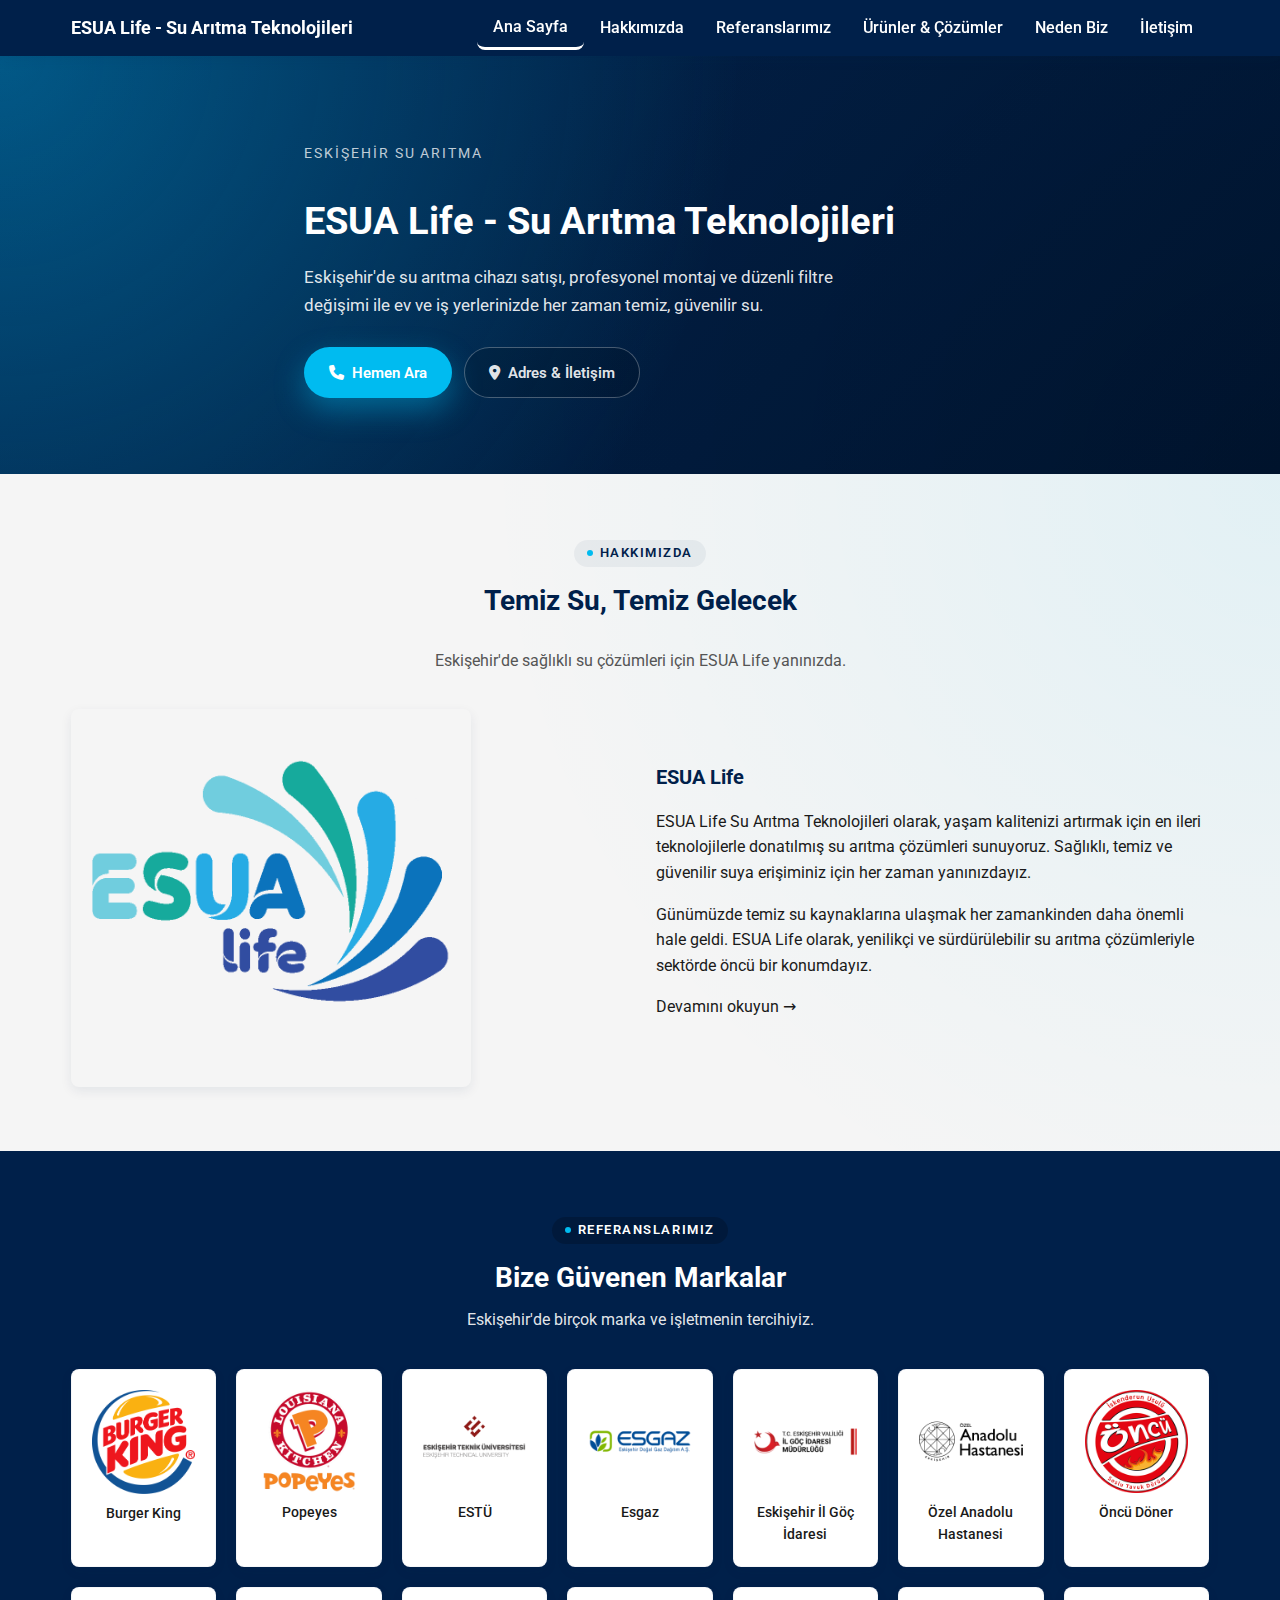
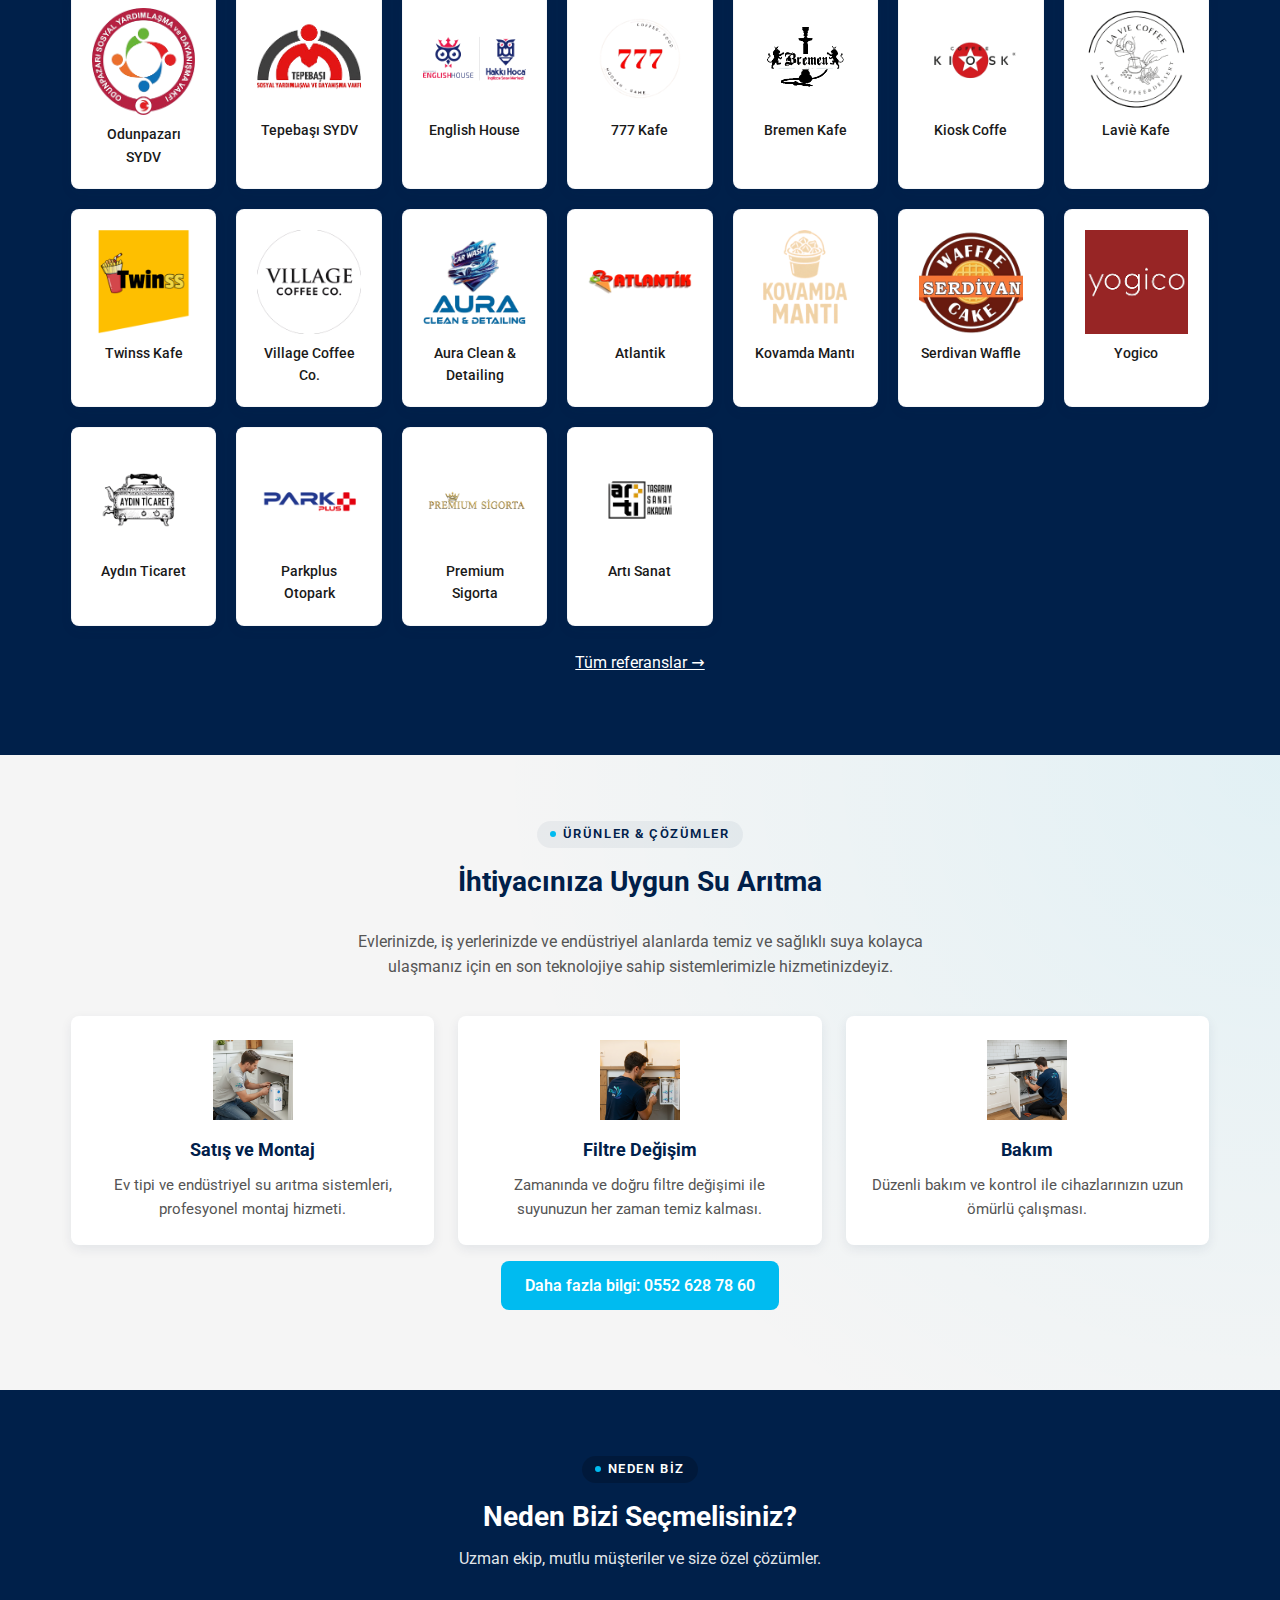
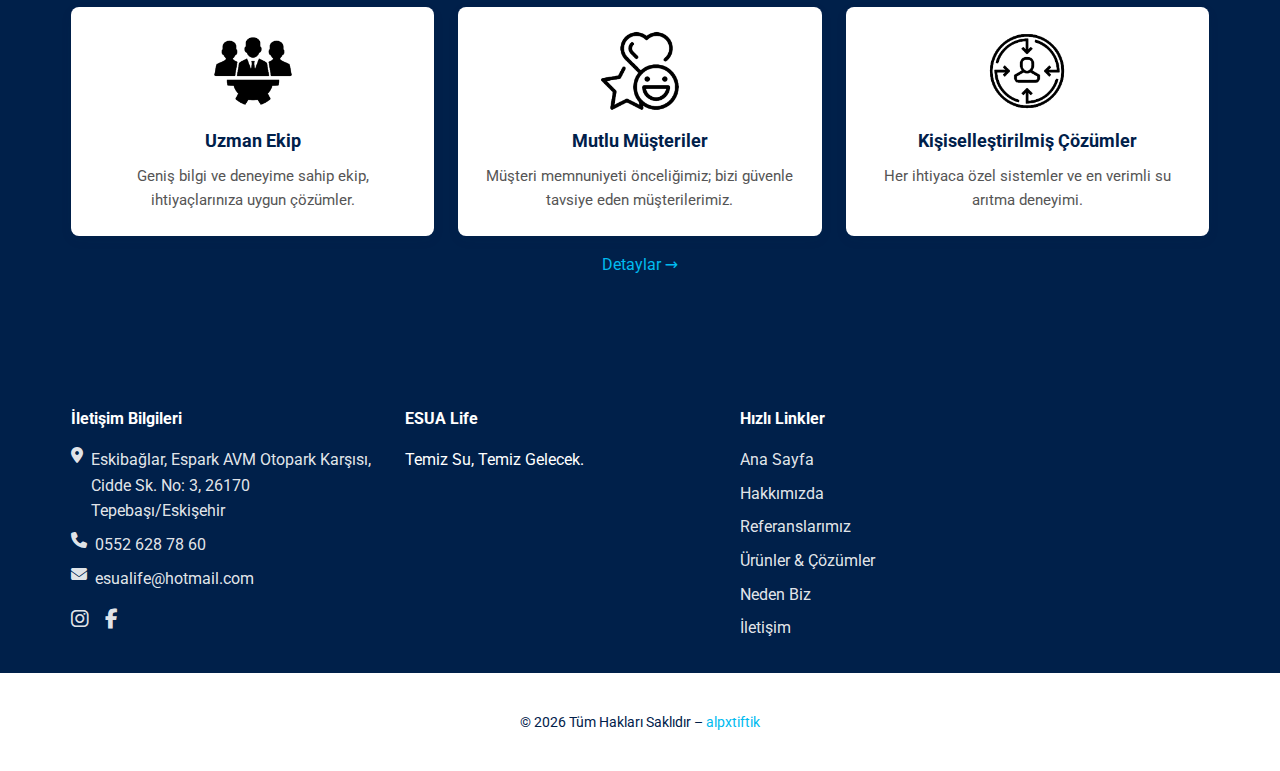
<file: site/index.html>
<!DOCTYPE html>
<html lang="tr">
<head>
  <meta charset="utf-8" />
  <meta name="viewport" content="width=device-width, initial-scale=1" />
  <meta http-equiv="X-UA-Compatible" content="IE=edge" />
  <meta name="description" content="Eskişehir'de su arıtma cihazı satışı, montajı ve profesyonel filtre değişimi servisi. Esua Life ile sağlıklı suya kavuşun. Ücretsiz keşif için arayın." />
  <meta name="keywords" content="esualife, su arıtma, eskişehir su arıtma" />
  <link rel="icon" href="images/favicon.png" type="image/png" />
  <title>ESUA Life - Su Arıtma Teknolojileri | Eskişehir</title>
  <link rel="preconnect" href="https://fonts.googleapis.com" />
  <link rel="preconnect" href="https://fonts.gstatic.com" crossorigin />
  <link href="https://fonts.googleapis.com/css2?family=Roboto:wght@400;500;700;900&display=swap" rel="stylesheet" />
  <link rel="stylesheet" href="https://cdnjs.cloudflare.com/ajax/libs/font-awesome/6.4.0/css/all.min.css" />
  <link rel="stylesheet" href="css/style.css" />
  <!-- Google Tag Manager -->
  <script>(function(w,d,s,l,i){w[l]=w[l]||[];w[l].push({'gtm.start':
  new Date().getTime(),event:'gtm.js'});var f=d.getElementsByTagName(s)[0],
  j=d.createElement(s),dl=l!='dataLayer'?'&l='+l:'';j.async=true;j.src=
  'https://www.googletagmanager.com/gtm.js?id='+i+dl;f.parentNode.insertBefore(j,f);
  })(window,document,'script','dataLayer','GTM-PF7GJNBL');</script>
</head>
<body>
  <!-- Google Tag Manager (noscript) -->
  <noscript><iframe src="https://www.googletagmanager.com/ns.html?id=GTM-PF7GJNBL" height="0" width="0" style="display:none;visibility:hidden"></iframe></noscript>

  <header class="site-header">
    <div class="container">
      <a href="index.html" class="site-logo">ESUA Life - Su Arıtma Teknolojileri</a>
      <button type="button" class="nav-toggle" aria-label="Menüyü aç/kapat" aria-expanded="false">
        <span></span><span></span><span></span>
      </button>
      <nav class="nav-menu" id="nav-menu">
        <a href="index.html" class="active">Ana Sayfa</a>
        <a href="hakkimizda.html">Hakkımızda</a>
        <a href="referanslarimiz.html">Referanslarımız</a>
        <a href="urunlervecozumler.html">Ürünler & Çözümler</a>
        <a href="nedenbiz.html">Neden Biz</a>
        <a href="iletisim.html">İletişim</a>
      </nav>
    </div>
  </header>

  <main class="page-main">
    <!-- Hero -->
    <section class="hero">
      <div class="container hero-inner">
        <p class="hero-eyebrow">Eskişehir Su Arıtma</p>
        <h1>ESUA Life - Su Arıtma Teknolojileri</h1>
        <p class="hero-lead">
          Eskişehir'de su arıtma cihazı satışı, profesyonel montaj ve düzenli filtre değişimi ile ev ve iş yerlerinizde her zaman temiz, güvenilir su.
        </p>
        <div class="hero-actions">
          <a href="tel:05526287860" class="btn-primary">
            <i class="fa fa-phone" aria-hidden="true"></i>
            Hemen Ara
          </a>
          <a href="iletisim.html" class="btn-secondary">
            <i class="fa fa-map-marker-alt" aria-hidden="true"></i>
            Adres &amp; İletişim
          </a>
        </div>
      </div>
    </section>

    <!-- Hakkımızda özet -->
    <section class="section section--alt">
      <div class="container">
        <div class="section-header">
          <div class="section-label"><span class="section-label-dot"></span> Hakkımızda</div>
          <h2 class="section-title">Temiz Su, Temiz Gelecek</h2>
          <p class="section-desc">Eskişehir'de sağlıklı su çözümleri için ESUA Life yanınızda.</p>
        </div>
        <div class="about-grid">
          <div>
            <img src="images/about-img.png" alt="ESUA Life" width="400" height="300" />
          </div>
          <div>
            <h3>ESUA Life</h3>
            <p>ESUA Life Su Arıtma Teknolojileri olarak, yaşam kalitenizi artırmak için en ileri teknolojilerle donatılmış su arıtma çözümleri sunuyoruz. Sağlıklı, temiz ve güvenilir suya erişiminiz için her zaman yanınızdayız.</p>
            <p>Günümüzde temiz su kaynaklarına ulaşmak her zamankinden daha önemli hale geldi. ESUA Life olarak, yenilikçi ve sürdürülebilir su arıtma çözümleriyle sektörde öncü bir konumdayız.</p>
            <p><a href="hakkimizda.html">Devamını okuyun →</a></p>
          </div>
        </div>
      </div>
    </section>

    <!-- Referanslar -->
    <section class="section" style="background: var(--color-primary); color: #fff;">
      <div class="container">
        <div class="section-header" style="text-align: center;">
          <div class="section-label" style="background: rgba(0,0,0,0.2); color:#fff;">
            <span class="section-label-dot"></span> Referanslarımız
          </div>
          <h2 class="section-title" style="color: #fff; margin-bottom:0.4rem;">Bize Güvenen Markalar</h2>
          <p class="section-desc" style="color: rgba(255,255,255,0.9); margin-top:0;">Eskişehir'de birçok marka ve işletmenin tercihiyiz.</p>
        </div>
        <div class="logo-grid">
          <div class="logo-card"><img src="images/burger_king.png" alt="Burger King" /><p>Burger King</p></div>
          <div class="logo-card"><img src="images/popeyes_logo.png" alt="Popeyes" /><p>Popeyes</p></div>
          <div class="logo-card"><img src="images/estu.png" alt="ESTÜ" /><p>ESTÜ</p></div>
          <div class="logo-card"><img src="images/esgaz.png" alt="Esgaz" /><p>Esgaz</p></div>
          <div class="logo-card"><img src="images/eskisehir_ilgoc.png" alt="Eskişehir İl Göç İdaresi" /><p>Eskişehir İl Göç İdaresi</p></div>
          <div class="logo-card"><img src="images/ozel_anadolu.png" alt="Özel Anadolu Hastanesi" class="img-invert" /><p>Özel Anadolu Hastanesi</p></div>
          <div class="logo-card"><img src="images/oncu_doner.png" alt="Öncü Döner" /><p>Öncü Döner</p></div>
          <div class="logo-card"><img src="images/odunpazari_sydv.png" alt="Odunpazarı SYDV" /><p>Odunpazarı SYDV</p></div>
          <div class="logo-card"><img src="images/tepebasi_sydv.png" alt="Tepebaşı SYDV" /><p>Tepebaşı SYDV</p></div>
          <div class="logo-card"><img src="images/english_house.png" alt="English House" /><p>English House</p></div>
          <div class="logo-card"><img src="images/777_kafe.png" alt="777 Kafe" /><p>777 Kafe</p></div>
          <div class="logo-card"><img src="images/bremen_kafe.png" alt="Bremen Kafe" /><p>Bremen Kafe</p></div>
          <div class="logo-card"><img src="images/kiosk_coffe.png" alt="Kiosk Coffe" /><p>Kiosk Coffe</p></div>
          <div class="logo-card"><img src="images/lavie_kafe.png" alt="Laviè Kafe" /><p>Laviè Kafe</p></div>
          <div class="logo-card"><img src="images/twinss_kafe.png" alt="Twinss Kafe" /><p>Twinss Kafe</p></div>
          <div class="logo-card"><img src="images/village_kafe.png" alt="Village Coffee Co." /><p>Village Coffee Co.</p></div>
          <div class="logo-card"><img src="images/aura_clean.png" alt="Aura Clean & Detailing" /><p>Aura Clean & Detailing</p></div>
          <div class="logo-card"><img src="images/atlantik.png" alt="Atlantik" /><p>Atlantik</p></div>
          <div class="logo-card"><img src="images/kovamda_manti.png" alt="Kovamda Mantı" /><p>Kovamda Mantı</p></div>
          <div class="logo-card"><img src="images/serdivan_waffle.png" alt="Serdivan Waffle" /><p>Serdivan Waffle</p></div>
          <div class="logo-card"><img src="images/yogico.png" alt="Yogico" /><p>Yogico</p></div>
          <div class="logo-card"><img src="images/aydin_ticaret.png" alt="Aydın Ticaret" /><p>Aydın Ticaret</p></div>
          <div class="logo-card"><img src="images/parkplus_otopark.png" alt="Parkplus Otopark" /><p>Parkplus Otopark</p></div>
          <div class="logo-card"><img src="images/premium_sigorta.png" alt="Premium Sigorta" /><p>Premium Sigorta</p></div>
          <div class="logo-card"><img src="images/arti_sanat.png" alt="Artı Sanat" /><p>Artı Sanat</p></div>
        </div>
        <p class="text-center" style="margin-top: 1.5rem;"><a href="referanslarimiz.html" style="color: #fff; text-decoration: underline;">Tüm referanslar →</a></p>
      </div>
    </section>

    <!-- Ürünler & Çözümler -->
    <section class="section section--alt">
      <div class="container">
        <div class="section-header">
          <div class="section-label"><span class="section-label-dot"></span> Ürünler &amp; Çözümler</div>
          <h2 class="section-title">İhtiyacınıza Uygun Su Arıtma</h2>
          <p class="section-desc">Evlerinizde, iş yerlerinizde ve endüstriyel alanlarda temiz ve sağlıklı suya kolayca ulaşmanız için en son teknolojiye sahip sistemlerimizle hizmetinizdeyiz.</p>
        </div>
        <div class="cards-3">
          <div class="card">
            <img src="images/s1.png" alt="" />
            <h3>Satış ve Montaj</h3>
            <p>Ev tipi ve endüstriyel su arıtma sistemleri, profesyonel montaj hizmeti.</p>
          </div>
          <div class="card">
            <img src="images/s2.png" alt="" />
            <h3>Filtre Değişim</h3>
            <p>Zamanında ve doğru filtre değişimi ile suyunuzun her zaman temiz kalması.</p>
          </div>
          <div class="card">
            <img src="images/s3.png" alt="" />
            <h3>Bakım</h3>
            <p>Düzenli bakım ve kontrol ile cihazlarınızın uzun ömürlü çalışması.</p>
          </div>
        </div>
        <div class="cta">
          <a href="tel:05526287860">Daha fazla bilgi: 0552 628 78 60</a>
        </div>
      </div>
    </section>

    <!-- Neden Biz -->
    <section class="section" style="background: var(--color-primary); color: #fff;">
      <div class="container">
        <div class="section-header" style="text-align: center;">
          <div class="section-label" style="background: rgba(0,0,0,0.2); color:#fff;">
            <span class="section-label-dot"></span> Neden Biz
          </div>
          <h2 class="section-title" style="color: #fff; margin-bottom:0.4rem;">Neden Bizi Seçmelisiniz?</h2>
          <p class="section-desc" style="color: rgba(255,255,255,0.9); margin-top:0;">Uzman ekip, mutlu müşteriler ve size özel çözümler.</p>
        </div>
        <div class="cards-3 cards-3--light">
          <div class="card">
            <img src="images/w1.png" alt="Uzman Ekip" />
            <h3>Uzman Ekip</h3>
            <p>Geniş bilgi ve deneyime sahip ekip, ihtiyaçlarınıza uygun çözümler.</p>
          </div>
          <div class="card">
            <img src="images/w2.png" alt="Mutlu Müşteriler" />
            <h3>Mutlu Müşteriler</h3>
            <p>Müşteri memnuniyeti önceliğimiz; bizi güvenle tavsiye eden müşterilerimiz.</p>
          </div>
          <div class="card">
            <img src="images/w3.png" alt="Kişiselleştirilmiş Çözümler" />
            <h3>Kişiselleştirilmiş Çözümler</h3>
            <p>Her ihtiyaca özel sistemler ve en verimli su arıtma deneyimi.</p>
          </div>
        </div>
        <p class="text-center" style="margin-top: 1rem;"><a href="nedenbiz.html" style="color: var(--color-accent);">Detaylar →</a></p>
      </div>
    </section>
  </main>

  <!-- Info + Footer -->
  <section class="info-section">
    <div class="container">
      <div class="info-grid">
        <div>
          <h4>İletişim Bilgileri</h4>
          <div class="contact-links">
            <a href="https://www.google.com/maps/place/ESUA+Life+Su+Ar%C4%B1tma+Teknolojileri/@39.782624,30.511739,16z" target="_blank" rel="noopener noreferrer"><i class="fa fa-map-marker-alt"></i> Eskibağlar, Espark AVM Otopark Karşısı, Cidde Sk. No: 3, 26170 Tepebaşı/Eskişehir</a>
            <a href="tel:05526287860"><i class="fa fa-phone"></i> 0552 628 78 60</a>
            <a href="mailto:esualife@hotmail.com"><i class="fa fa-envelope"></i> esualife@hotmail.com</a>
          </div>
          <div class="social-links">
            <a href="https://www.instagram.com/esualife/" target="_blank" rel="noopener noreferrer" aria-label="Instagram"><i class="fab fa-instagram"></i></a>
            <a href="https://www.facebook.com/profile.php?id=100091468461393&locale=tr_TR" target="_blank" rel="noopener noreferrer" aria-label="Facebook"><i class="fab fa-facebook-f"></i></a>
          </div>
        </div>
        <div>
          <h4>ESUA Life</h4>
          <p class="mb-0">Temiz Su, Temiz Gelecek.</p>
        </div>
        <div>
          <h4>Hızlı Linkler</h4>
          <div class="info-links">
            <a href="index.html">Ana Sayfa</a>
            <a href="hakkimizda.html">Hakkımızda</a>
            <a href="referanslarimiz.html">Referanslarımız</a>
            <a href="urunlervecozumler.html">Ürünler & Çözümler</a>
            <a href="nedenbiz.html">Neden Biz</a>
            <a href="iletisim.html">İletişim</a>
          </div>
        </div>
        <div class="map-embed">
          <iframe src="https://www.google.com/maps/embed?pb=!1m18!1m12!1m3!1d3066.086048264834!2d30.509164275666368!3d39.78262427154857!2m3!1f0!2f0!3f0!3m2!1i1024!2i768!4f13.1!3m3!1m2!1s0x14cc154df06340e3%3A0x3fd7576cc3da5a2f!2sESUA%20Life%20Su%20Ar%C4%B1tma%20Teknolojileri!5e0!3m2!1str!2str!4v1722431151889!5m2!1str!2str" allowfullscreen="" loading="lazy" referrerpolicy="no-referrer-when-downgrade" title="ESUA Life konum"></iframe>
        </div>
      </div>
    </div>
  </section>
  <footer class="site-footer">
    <div class="container">
      <p>© <span id="displayYear"></span> Tüm Hakları Saklıdır – <a href="https://github.com/alpxtiftik" target="_blank" rel="noopener noreferrer">alpxtiftik</a></p>
    </div>
  </footer>
  <script src="js/main.js"></script>
</body>
</html>
</file>
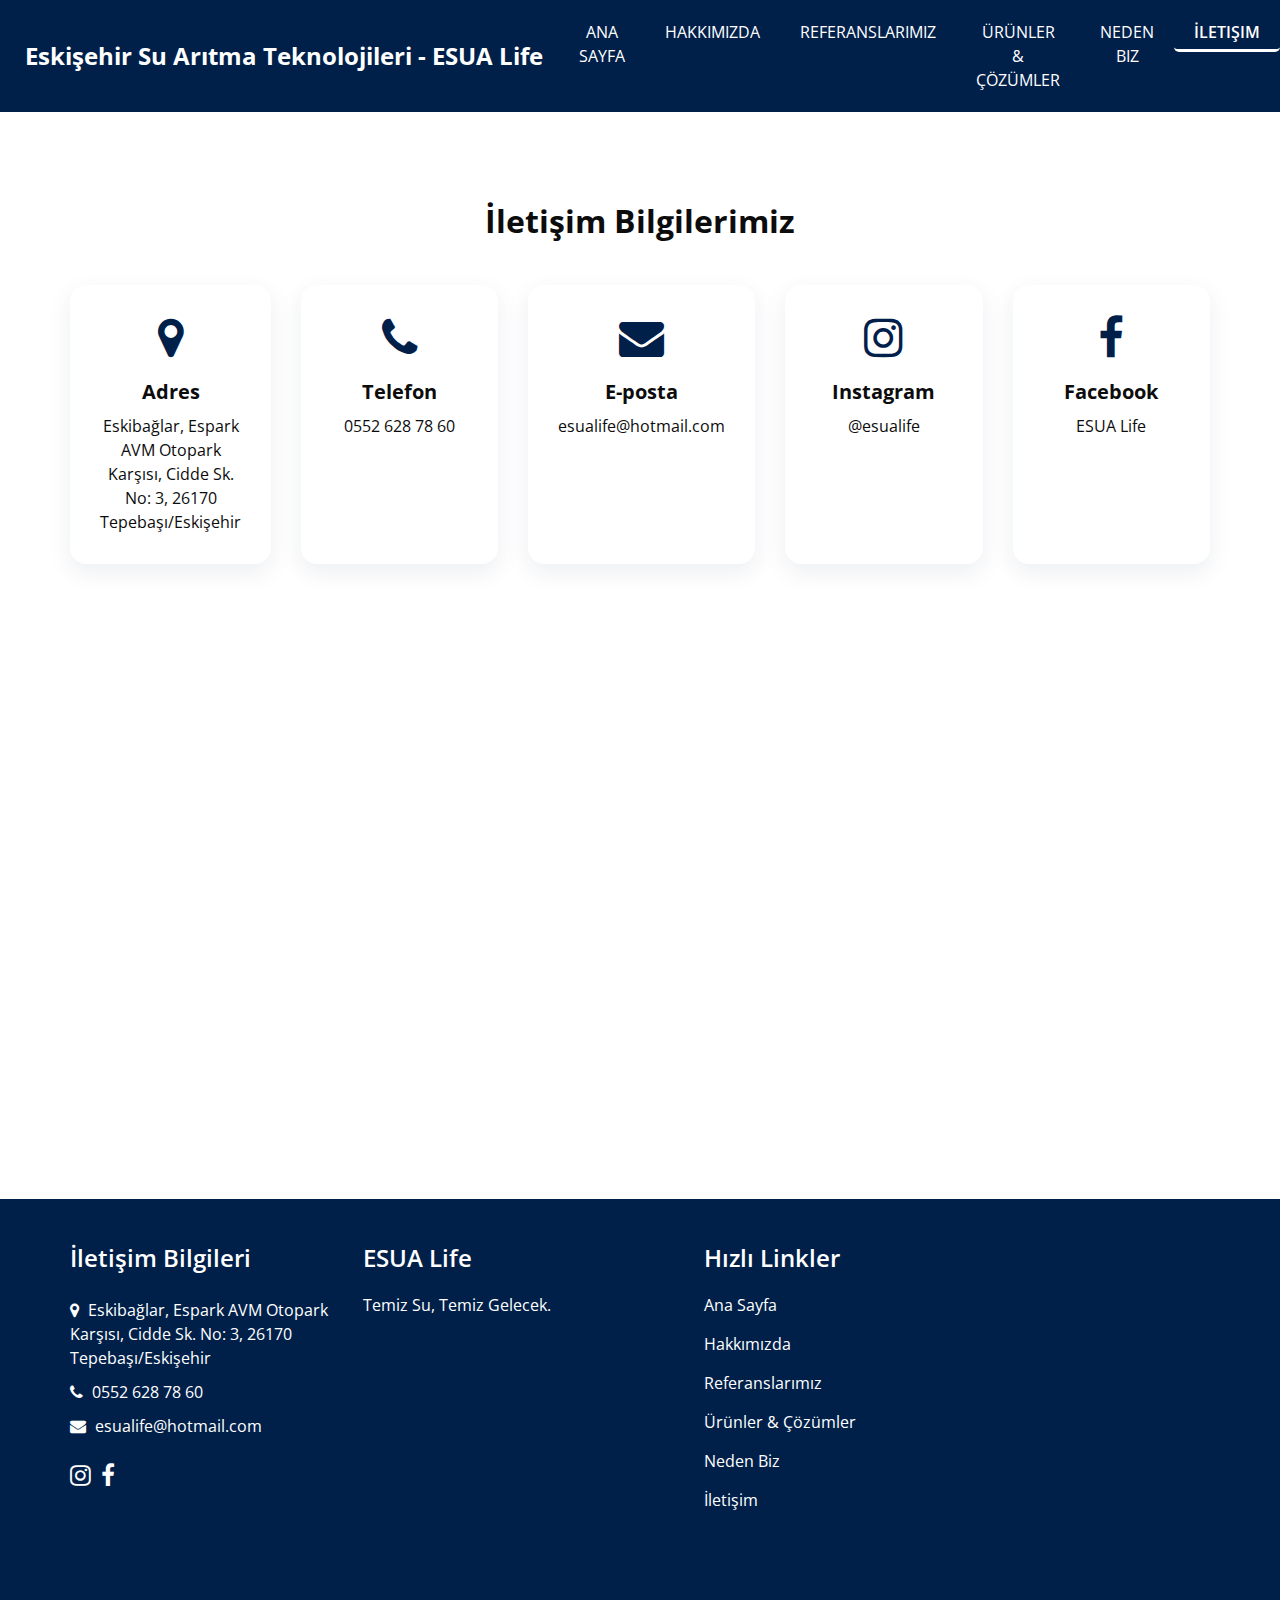
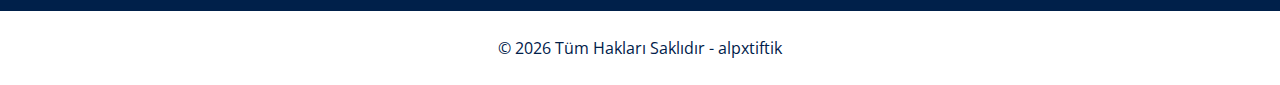
<file: iletisim.html>
<!DOCTYPE html>
<html>

<head>
  <!-- Basic -->
  <meta charset="utf-8" />
  <meta https-equiv="X-UA-Compatible" content="IE=edge" />
  <!-- Mobile Metas -->
  <meta name="viewport" content="width=device-width, initial-scale=1, shrink-to-fit=no" />
  <!-- Site Metas -->
  <meta name="keywords" content="" /> 
  <meta name="description" content="ESUA Life Eskişehir su arıtma mağazasına ulaşın. Adres, telefon ve harita bilgileri. Ücretsiz keşif veya servis randevusu için bize yazın veya arayın.">
  <meta name="author" content="" />
  <link rel="shortcut icon" href="images/favicon.png" type="">

  <title>İletişim - Adres ve Telefon | ESUA Life Eskişehir Su Arıtma</title>

  <!-- bootstrap core css -->
  <link rel="stylesheet" type="text/css" href="css/bootstrap.css" />

  <!-- fonts style -->
  <link href="https://fonts.googleapis.com/css2?family=Roboto:wght@400;500;700;900&display=swap" rel="stylesheet">

  <!--owl slider stylesheet -->
  <link rel="stylesheet" type="text/css" href="https://cdnjs.cloudflare.com/ajax/libs/OwlCarousel2/2.3.4/assets/owl.carousel.min.css" />

  <!-- font awesome style -->
  <link href="css/font-awesome.min.css" rel="stylesheet" />

  <!-- Custom styles for this template -->
  <link href="css/style.css" rel="stylesheet" />
  <!-- responsive style -->
  <link href="css/responsive.css" rel="stylesheet" />

  <!-- Custom styles -->
  <style>
    .header_section {
      background-color: #00204a;
    }
    
    .custom_nav-container .navbar-nav .nav-item .nav-link {
      color: #ffffff !important;
    }

    .custom_nav-container .navbar-nav .nav-item.active .nav-link {
      color: #ffffff !important;
      border-bottom: 3px solid #ffffff;
    }

    .navbar-brand span {
      color: #ffffff !important;
    }
  </style>

</head>

<body class="sub_page">

  <div class="hero_area">

    <div class="hero_bg_box">
      <div class="bg_img_box">
        <img src="images/hero-bg.png" alt="">
      </div>
    </div>

    <!-- header section strats -->
    <header class="header_section">
      <div class="container-fluid">
        <nav class="navbar navbar-expand-lg custom_nav-container ">
          <a class="navbar-brand" href="index.html">
            <span>
              Eskişehir Su Arıtma Teknolojileri - ESUA Life
            </span>
          </a>

          <button class="navbar-toggler" type="button" data-toggle="collapse" data-target="#navbarSupportedContent" aria-controls="navbarSupportedContent" aria-expanded="false" aria-label="Toggle navigation">
            <span class=""> </span>
          </button>

          <div class="collapse navbar-collapse" id="navbarSupportedContent">
            <ul class="navbar-nav">
              <li class="nav-item"><a class="nav-link" href="/">Ana Sayfa</a></li>
              <li class="nav-item"><a class="nav-link" href="/hakkimizda">Hakkımızda</a></li>
              <li class="nav-item"><a class="nav-link" href="/referanslarimiz">Referanslarımız</a></li>
              <li class="nav-item"><a class="nav-link" href="/urunlervecozumler">Ürünler & Çözümler</a></li>
              <li class="nav-item"><a class="nav-link" href="/nedenbiz">Neden Biz</a></li>
              <li class="nav-item active"><a class="nav-link" href="/iletisim">İletişim</a></li>
            </ul>
          </div>
        </nav>
      </div>
    </header>
    <!-- end header section -->
    </div>

  <section class="contact_section layout_padding">
    <div class="container">
      <div class="heading_container heading_center">
        <h2>İletişim Bilgilerimiz</h2>
      </div>

      <div class="why_container">
        
        <a href="https://www.google.com/maps/place/ESUA+Life+Su+Ar%C4%B1tma+Teknolojileri/@39.782624,30.511739,16z/data=!4m6!3m5!1s0x14cc154df06340e3:0x3fd7576cc3da5a2f!8m2!3d39.7826243!4d30.5117392!16s%2Fg%2F11kj6whcqf?hl=tr&entry=ttu" target="_blank" rel="noreferrer noopener">
          <div class="box">
            <div class="img-box">
              <i class="fa fa-map-marker" aria-hidden="true"></i>
            </div>
            <div class="detail-box">
              <h5>Adres</h5>
              <p>Eskibağlar, Espark AVM Otopark Karşısı, Cidde Sk. No: 3, 26170 Tepebaşı/Eskişehir</p>
            </div>
          </div>
        </a>
        
        <a href="tel:05526287860">
          <div class="box">
            <div class="img-box">
              <i class="fa fa-phone" aria-hidden="true"></i>
            </div>
            <div class="detail-box">
              <h5>Telefon</h5>
              <p>0552 628 78 60</p>
            </div>
          </div>
        </a>

        <a href="mailto:esualife@hotmail.com">
          <div class="box">
            <div class="img-box">
              <i class="fa fa-envelope" aria-hidden="true"></i>
            </div>
            <div class="detail-box">
              <h5>E-posta</h5>
              <p>esualife@hotmail.com</p>
            </div>
          </div>
        </a>

        <a href="https://www.instagram.com/esualife/" target="_blank" rel="noreferrer noopener">
          <div class="box">
            <div class="img-box">
              <i class="fa fa-instagram" aria-hidden="true"></i>
            </div>
            <div class="detail-box">
              <h5>Instagram</h5>
              <p>@esualife</p>
            </div>
          </div>
        </a>

        <a href="https://www.facebook.com/profile.php?id=100091468461393" target="_blank" rel="noreferrer noopener">
          <div class="box">
            <div class="img-box">
              <i class="fa fa-facebook" aria-hidden="true"></i>
            </div>
            <div class="detail-box">
              <h5>Facebook</h5>
              <p>ESUA Life</p>
            </div>
          </div>
        </a>

      </div>
      <div class="map_container">
        <iframe src="https://www.google.com/maps/embed?pb=!1m18!1m12!1m3!1d3066.086048264834!2d30.509164275666368!3d39.78262427154857!2m3!1f0!2f0!3f0!3m2!1i1024!2i768!4f13.1!3m3!1m2!1s0x14cc154df06340e3%3A0x3fd7576cc3da5a2f!2sESUA%20Life%20Su%20Ar%C4%B1tma%20Teknolojileri!5e0!3m2!1str!2str!4v1722431151889!5m2!1str!2str" style="border:0;" allowfullscreen="" loading="lazy" referrerpolicy="no-referrer-when-downgrade"></iframe>
      </div>
    </div>
  </section>
  <section class="info_section layout_padding2">
    <div class="container">
      <div class="row">
        <div class="col-md-6 col-lg-3 info_col">
          <div class="info_contact">
            <h4>
              İletişim Bilgileri
            </h4>
            <div class="contact_link_box">
              <a href="https://www.google.com/maps/place/ESUA+Life+Su+Ar%C4%B1tma+Teknolojileri/@39.782624,30.511739,16z/data=!4m6!3m5!1s0x14cc154df06340e3:0x3fd7576cc3da5a2f!8m2!3d39.7826243!4d30.5117392!16s%2Fg%2F11kj6whcqf?hl=tr&entry=ttu" target="_blank" rel="noreferrer noopener">
                <i class="fa fa-map-marker" aria-hidden="true"></i>
                <span>
                  Eskibağlar, Espark AVM Otopark Karşısı, Cidde Sk. No: 3, 26170 Tepebaşı/Eskişehir
                </span>
              </a>
              <a href="tel:05526287860">
                <i class="fa fa-phone" aria-hidden="true"></i>
                <span>
                  0552 628 78 60
                </span>
              </a>
              <a href="mailto:esualife@hotmail.com">
                <i class="fa fa-envelope" aria-hidden="true"></i>
                <span>
                  esualife@hotmail.com
                </span>
              </a>
            </div>
          </div>
          <div class="info_social">
            <a href="https://www.instagram.com/esualife/" target="_blank" rel="noreferrer noopener">
              <i class="fa fa-instagram" aria-hidden="true"></i>
            </a>
            <a href="https://www.facebook.com/profile.php?id=100091468461393&locale=tr_TR" target="_blank" rel="noreferrer noopener">
              <i class="fa fa-facebook" aria-hidden="true"></i>
            </a>
          </div>
        </div>
        <div class="col-md-6 col-lg-3 info_col">
          <div class="info_detail">
            <h4>
              ESUA Life
            </h4>
            <p>
              Temiz Su, Temiz Gelecek.
            </p>
          </div>
        </div>
        <div class="col-md-6 col-lg-2 mx-auto info_col">
          <div class="info_link_box">
            <h4>
              Hızlı Linkler
            </h4>
            <div class="info_links">
              <a class="" href="index.html">Ana Sayfa</a>
              <a class="" href="hakkimizda.html">Hakkımızda</a>
              <a class="" href="referanslarimiz.html">Referanslarımız</a>
              <a class="" href="urunlervecozumler.html">Ürünler & Çözümler</a>
              <a class="" href="nedenbiz.html">Neden Biz</a>
              <a class="active" href="iletisim.html">İletişim</a>
            </div>
          </div>
        </div>
        <div class="col-md-6 col-lg-3 info_col ">
            <p>
                <iframe src="https://www.google.com/maps/embed?pb=!1m18!1m12!1m3!1d3066.086048264834!2d30.509164275666368!3d39.78262427154857!2m3!1f0!2f0!3f0!3m2!1i1024!2i768!4f13.1!3m3!1m2!1s0x14cc154df06340e3%3A0x3fd7576cc3da5a2f!2sESUA%20Life%20Su%20Ar%C4%B1tma%20Teknolojileri!5e0!3m2!1str!2str!4v1722431151889!5m2!1str!2str" width="400" height="300" style="border:0;" allowfullscreen="" loading="lazy" referrerpolicy="no-referrer-when-downgrade"></iframe>
              </p>
            </div>
          </div>
        </div>
      </section>

 <section class="footer_section">
    <div class="container">
      <p>
        © <span id="displayYear"></span> Tüm Hakları Saklıdır - 
        <a href="https://github.com/alpxtiftik" target="_blank" rel="noreferrer noopener">alpxtiftik</a>
      </p>
    </div>
  </section>
  <script type="text/javascript" src="js/jquery-3.4.1.min.js"></script>
  <script src="https://cdn.jsdelivr.net/npm/popper.js@1.16.0/dist/umd/popper.min.js"></script>
  <script type="text/javascript" src="js/bootstrap.js"></script>
  <script type="text/javascript" src="js/custom.js"></script>

</body>
</html>
</file>
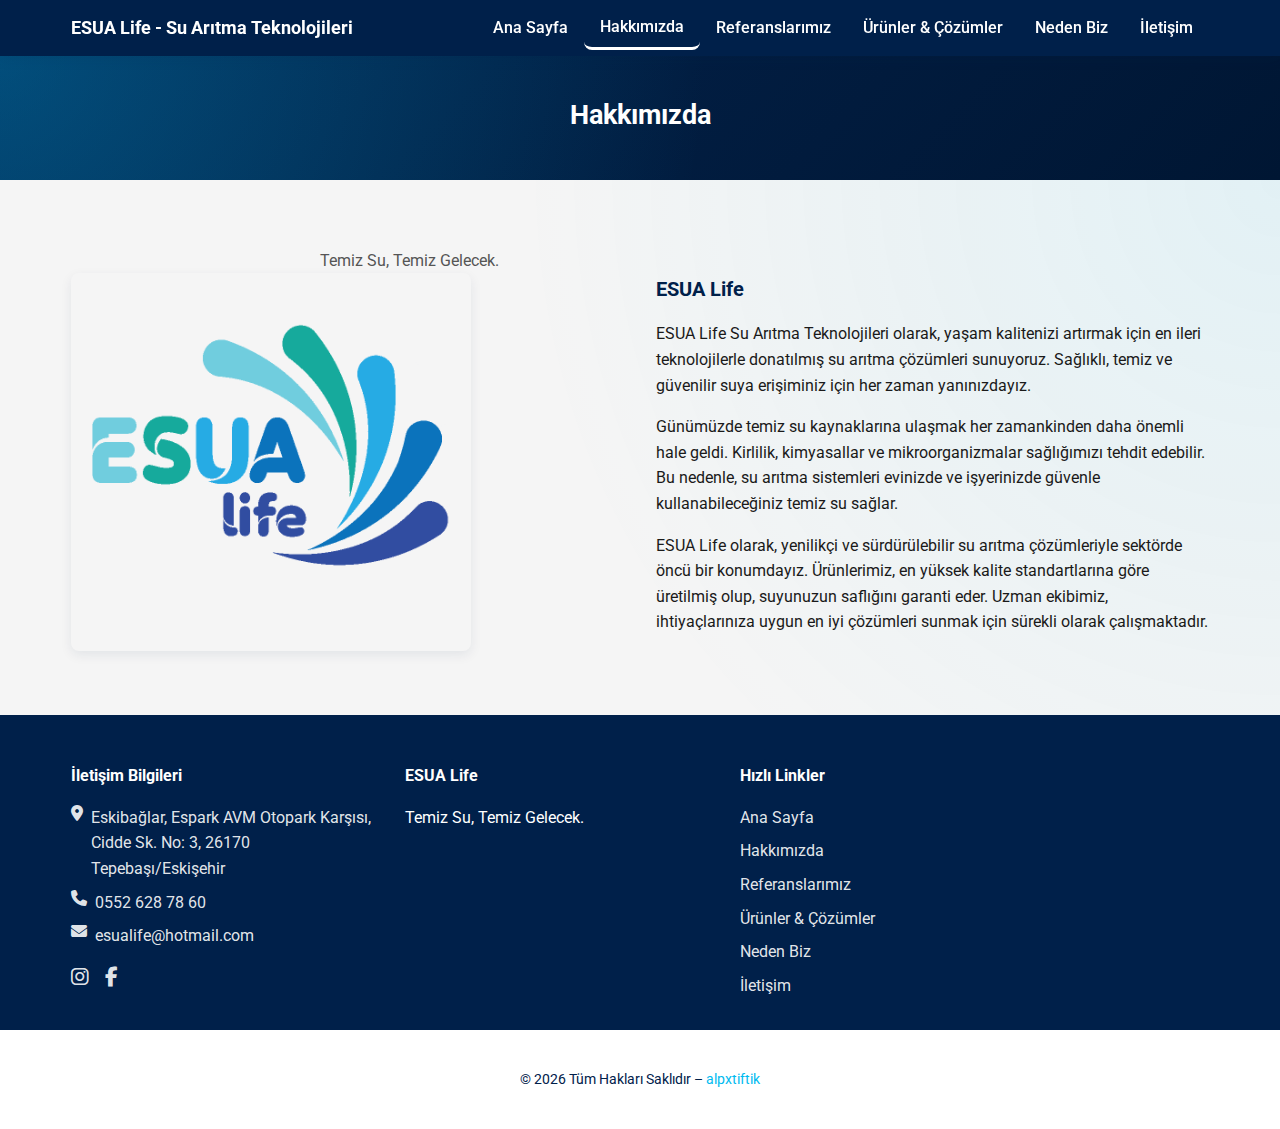
<file: site/hakkimizda.html>
<!DOCTYPE html>
<html lang="tr">
<head>
  <meta charset="utf-8" />
  <meta name="viewport" content="width=device-width, initial-scale=1" />
  <meta http-equiv="X-UA-Compatible" content="IE=edge" />
  <meta name="description" content="ESUA Life olarak Eskişehir'de sağlıklı su çözümleri sunma vizyonumuzu ve misyonumuzu keşfedin." />
  <meta name="keywords" content="esualife, su arıtma, eskişehir su arıtma" />
  <link rel="icon" href="images/favicon.png" type="image/png" />
  <title>Hakkımızda | ESUA Life Eskişehir Su Arıtma</title>
  <link rel="preconnect" href="https://fonts.googleapis.com" />
  <link rel="preconnect" href="https://fonts.gstatic.com" crossorigin />
  <link href="https://fonts.googleapis.com/css2?family=Roboto:wght@400;500;700;900&display=swap" rel="stylesheet" />
  <link rel="stylesheet" href="https://cdnjs.cloudflare.com/ajax/libs/font-awesome/6.4.0/css/all.min.css" />
  <link rel="stylesheet" href="css/style.css" />
  <script>(function(w,d,s,l,i){w[l]=w[l]||[];w[l].push({'gtm.start':
  new Date().getTime(),event:'gtm.js'});var f=d.getElementsByTagName(s)[0],
  j=d.createElement(s),dl=l!='dataLayer'?'&l='+l:'';j.async=true;j.src=
  'https://www.googletagmanager.com/gtm.js?id='+i+dl;f.parentNode.insertBefore(j,f);
  })(window,document,'script','dataLayer','GTM-PF7GJNBL');</script>
</head>
<body>
  <noscript><iframe src="https://www.googletagmanager.com/ns.html?id=GTM-PF7GJNBL" height="0" width="0" style="display:none;visibility:hidden"></iframe></noscript>

  <header class="site-header">
    <div class="container">
      <a href="index.html" class="site-logo">ESUA Life - Su Arıtma Teknolojileri</a>
      <button type="button" class="nav-toggle" aria-label="Menüyü aç/kapat" aria-expanded="false"><span></span><span></span><span></span></button>
      <nav class="nav-menu" id="nav-menu">
        <a href="index.html">Ana Sayfa</a>
        <a href="hakkimizda.html" class="active">Hakkımızda</a>
        <a href="referanslarimiz.html">Referanslarımız</a>
        <a href="urunlervecozumler.html">Ürünler & Çözümler</a>
        <a href="nedenbiz.html">Neden Biz</a>
        <a href="iletisim.html">İletişim</a>
      </nav>
    </div>
  </header>

  <main class="page-main">
    <section class="sub-hero">
      <div class="container">
        <h1>Hakkımızda</h1>
      </div>
    </section>
    <section class="section section--alt">
      <div class="container">
        <p class="section-desc">Temiz Su, Temiz Gelecek.</p>
        <div class="about-grid">
          <div>
            <img src="images/about-img.png" alt="ESUA Life" width="400" height="300" />
          </div>
          <div>
            <h3>ESUA Life</h3>
            <p>ESUA Life Su Arıtma Teknolojileri olarak, yaşam kalitenizi artırmak için en ileri teknolojilerle donatılmış su arıtma çözümleri sunuyoruz. Sağlıklı, temiz ve güvenilir suya erişiminiz için her zaman yanınızdayız.</p>
            <p>Günümüzde temiz su kaynaklarına ulaşmak her zamankinden daha önemli hale geldi. Kirlilik, kimyasallar ve mikroorganizmalar sağlığımızı tehdit edebilir. Bu nedenle, su arıtma sistemleri evinizde ve işyerinizde güvenle kullanabileceğiniz temiz su sağlar.</p>
            <p>ESUA Life olarak, yenilikçi ve sürdürülebilir su arıtma çözümleriyle sektörde öncü bir konumdayız. Ürünlerimiz, en yüksek kalite standartlarına göre üretilmiş olup, suyunuzun saflığını garanti eder. Uzman ekibimiz, ihtiyaçlarınıza uygun en iyi çözümleri sunmak için sürekli olarak çalışmaktadır.</p>
          </div>
        </div>
      </div>
    </section>
  </main>

  <section class="info-section">
    <div class="container">
      <div class="info-grid">
        <div>
          <h4>İletişim Bilgileri</h4>
          <div class="contact-links">
            <a href="https://www.google.com/maps/place/ESUA+Life+Su+Ar%C4%B1tma+Teknolojileri/@39.782624,30.511739,16z" target="_blank" rel="noopener noreferrer"><i class="fa fa-map-marker-alt"></i> Eskibağlar, Espark AVM Otopark Karşısı, Cidde Sk. No: 3, 26170 Tepebaşı/Eskişehir</a>
            <a href="tel:05526287860"><i class="fa fa-phone"></i> 0552 628 78 60</a>
            <a href="mailto:esualife@hotmail.com"><i class="fa fa-envelope"></i> esualife@hotmail.com</a>
          </div>
          <div class="social-links">
            <a href="https://www.instagram.com/esualife/" target="_blank" rel="noopener noreferrer" aria-label="Instagram"><i class="fab fa-instagram"></i></a>
            <a href="https://www.facebook.com/profile.php?id=100091468461393&locale=tr_TR" target="_blank" rel="noopener noreferrer" aria-label="Facebook"><i class="fab fa-facebook-f"></i></a>
          </div>
        </div>
        <div><h4>ESUA Life</h4><p class="mb-0">Temiz Su, Temiz Gelecek.</p></div>
        <div>
          <h4>Hızlı Linkler</h4>
          <div class="info-links">
            <a href="index.html">Ana Sayfa</a>
            <a href="hakkimizda.html">Hakkımızda</a>
            <a href="referanslarimiz.html">Referanslarımız</a>
            <a href="urunlervecozumler.html">Ürünler & Çözümler</a>
            <a href="nedenbiz.html">Neden Biz</a>
            <a href="iletisim.html">İletişim</a>
          </div>
        </div>
        <div class="map-embed">
          <iframe src="https://www.google.com/maps/embed?pb=!1m18!1m12!1m3!1d3066.086048264834!2d30.509164275666368!3d39.78262427154857!2m3!1f0!2f0!3f0!3m2!1i1024!2i768!4f13.1!3m3!1m2!1s0x14cc154df06340e3%3A0x3fd7576cc3da5a2f!2sESUA%20Life%20Su%20Ar%C4%B1tma%20Teknolojileri!5e0!3m2!1str!2str!4v1722431151889!5m2!1str!2str" allowfullscreen="" loading="lazy" referrerpolicy="no-referrer-when-downgrade" title="ESUA Life konum"></iframe>
        </div>
      </div>
    </div>
  </section>
  <footer class="site-footer">
    <div class="container"><p>© <span id="displayYear"></span> Tüm Hakları Saklıdır – <a href="https://github.com/alpxtiftik" target="_blank" rel="noopener noreferrer">alpxtiftik</a></p></div>
  </footer>
  <script src="js/main.js"></script>
</body>
</html>
</file>
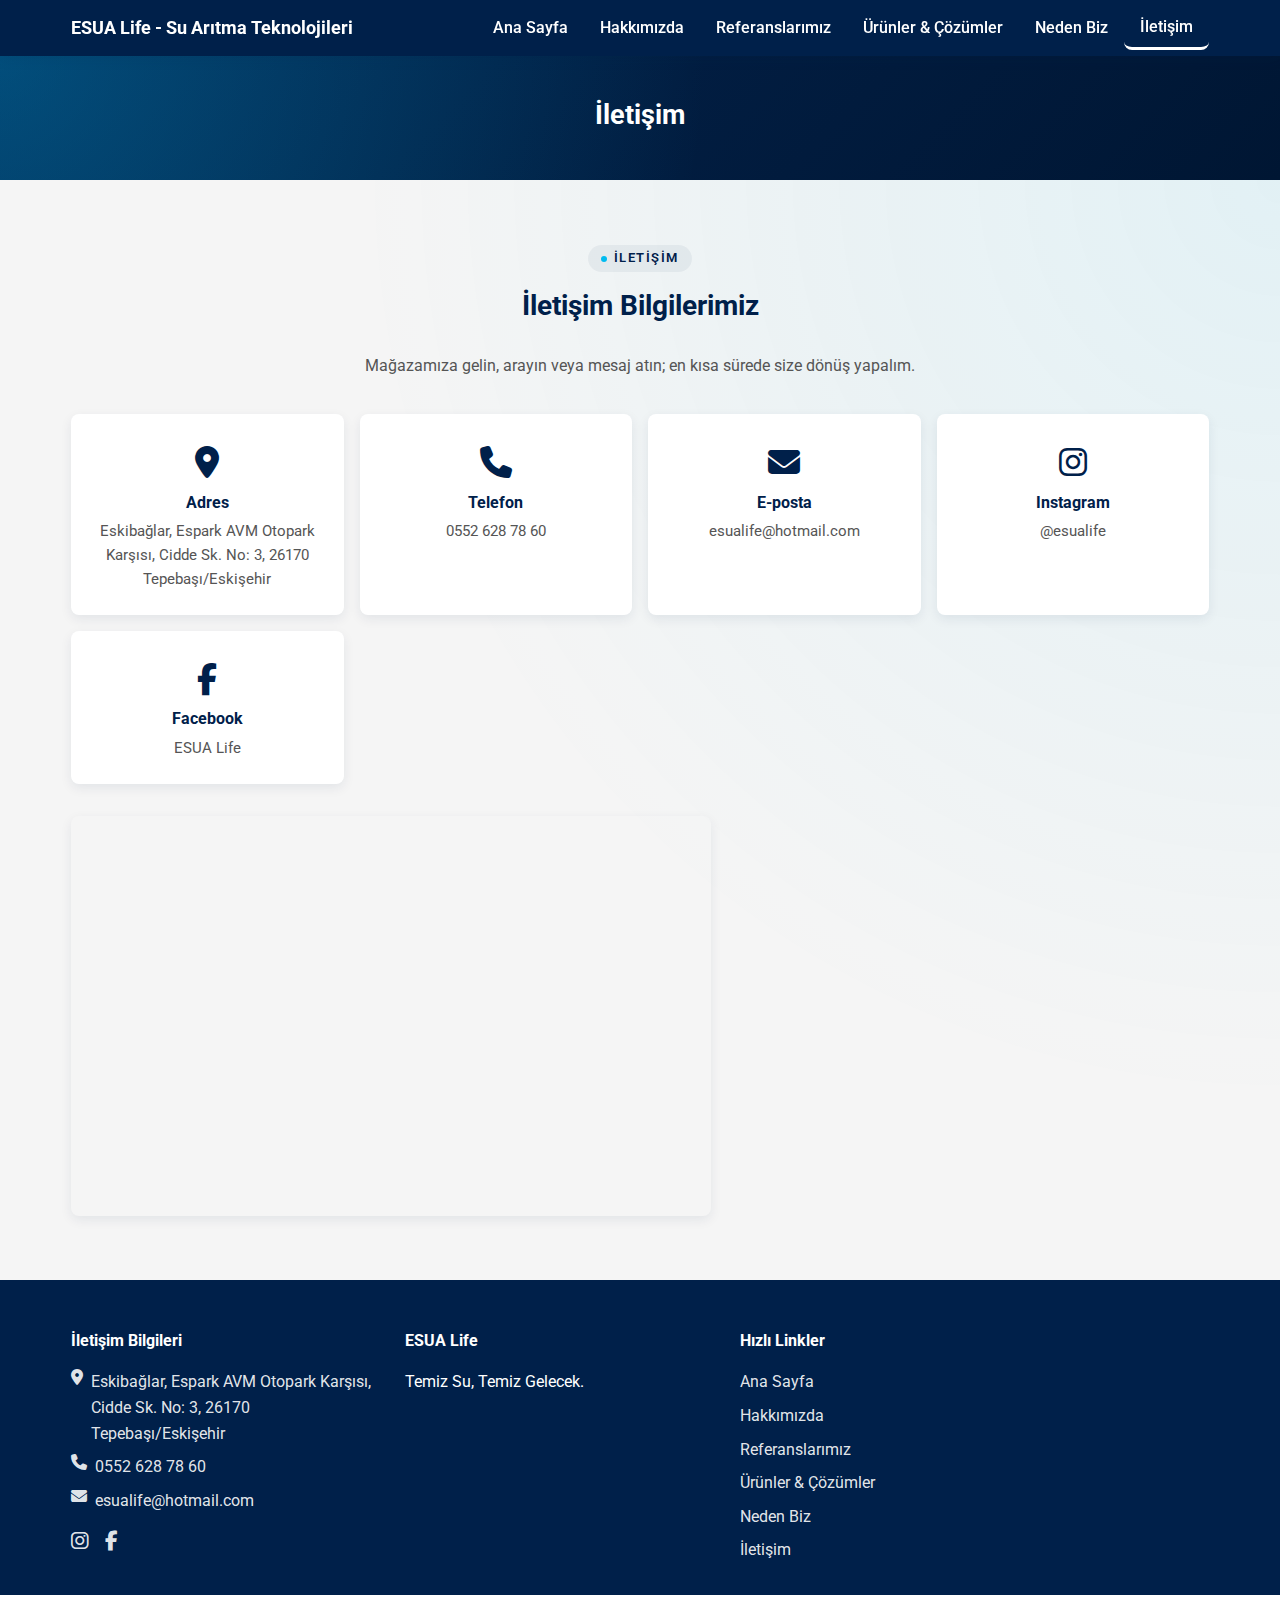
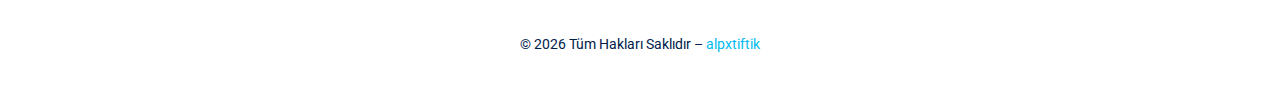
<file: site/iletisim.html>
<!DOCTYPE html>
<html lang="tr">
<head>
  <meta charset="utf-8" />
  <meta name="viewport" content="width=device-width, initial-scale=1" />
  <meta http-equiv="X-UA-Compatible" content="IE=edge" />
  <meta name="description" content="ESUA Life Eskişehir su arıtma mağazasına ulaşın. Adres, telefon ve harita. Ücretsiz keşif veya servis randevusu için arayın." />
  <meta name="keywords" content="esualife, su arıtma, eskişehir su arıtma" />
  <link rel="icon" href="images/favicon.png" type="image/png" />
  <title>İletişim | ESUA Life Eskişehir Su Arıtma</title>
  <link rel="preconnect" href="https://fonts.googleapis.com" />
  <link rel="preconnect" href="https://fonts.gstatic.com" crossorigin />
  <link href="https://fonts.googleapis.com/css2?family=Roboto:wght@400;500;700;900&display=swap" rel="stylesheet" />
  <link rel="stylesheet" href="https://cdnjs.cloudflare.com/ajax/libs/font-awesome/6.4.0/css/all.min.css" />
  <link rel="stylesheet" href="css/style.css" />
  <script>(function(w,d,s,l,i){w[l]=w[l]||[];w[l].push({'gtm.start':
  new Date().getTime(),event:'gtm.js'});var f=d.getElementsByTagName(s)[0],
  j=d.createElement(s),dl=l!='dataLayer'?'&l='+l:'';j.async=true;j.src=
  'https://www.googletagmanager.com/gtm.js?id='+i+dl;f.parentNode.insertBefore(j,f);
  })(window,document,'script','dataLayer','GTM-PF7GJNBL');</script>
</head>
<body>
  <noscript><iframe src="https://www.googletagmanager.com/ns.html?id=GTM-PF7GJNBL" height="0" width="0" style="display:none;visibility:hidden"></iframe></noscript>

  <header class="site-header">
    <div class="container">
      <a href="index.html" class="site-logo">ESUA Life - Su Arıtma Teknolojileri</a>
      <button type="button" class="nav-toggle" aria-label="Menüyü aç/kapat" aria-expanded="false"><span></span><span></span><span></span></button>
      <nav class="nav-menu" id="nav-menu">
        <a href="index.html">Ana Sayfa</a>
        <a href="hakkimizda.html">Hakkımızda</a>
        <a href="referanslarimiz.html">Referanslarımız</a>
        <a href="urunlervecozumler.html">Ürünler & Çözümler</a>
        <a href="nedenbiz.html">Neden Biz</a>
        <a href="iletisim.html" class="active">İletişim</a>
      </nav>
    </div>
  </header>

  <main class="page-main">
    <section class="sub-hero">
      <div class="container"><h1>İletişim</h1></div>
    </section>
    <section class="section section--alt">
      <div class="container">
        <div class="section-header">
          <div class="section-label">
            <span class="section-label-dot"></span>
            İletişim
          </div>
          <h2 class="section-title">İletişim Bilgilerimiz</h2>
          <p class="section-desc">Mağazamıza gelin, arayın veya mesaj atın; en kısa sürede size dönüş yapalım.</p>
        </div>
        <div class="contact-cards">
          <a href="https://www.google.com/maps/place/ESUA+Life+Su+Ar%C4%B1tma+Teknolojileri/@39.782624,30.511739,16z" target="_blank" rel="noopener noreferrer" class="contact-card">
            <span class="icon"><i class="fa fa-map-marker-alt"></i></span>
            <h3>Adres</h3>
            <p>Eskibağlar, Espark AVM Otopark Karşısı, Cidde Sk. No: 3, 26170 Tepebaşı/Eskişehir</p>
          </a>
          <a href="tel:05526287860" class="contact-card">
            <span class="icon"><i class="fa fa-phone"></i></span>
            <h3>Telefon</h3>
            <p>0552 628 78 60</p>
          </a>
          <a href="mailto:esualife@hotmail.com" class="contact-card">
            <span class="icon"><i class="fa fa-envelope"></i></span>
            <h3>E-posta</h3>
            <p>esualife@hotmail.com</p>
          </a>
          <a href="https://www.instagram.com/esualife/" target="_blank" rel="noopener noreferrer" class="contact-card">
            <span class="icon"><i class="fab fa-instagram"></i></span>
            <h3>Instagram</h3>
            <p>@esualife</p>
          </a>
          <a href="https://www.facebook.com/profile.php?id=100091468461393&locale=tr_TR" target="_blank" rel="noopener noreferrer" class="contact-card">
            <span class="icon"><i class="fab fa-facebook-f"></i></span>
            <h3>Facebook</h3>
            <p>ESUA Life</p>
          </a>
        </div>
        <div class="map-wrap">
          <iframe src="https://www.google.com/maps/embed?pb=!1m18!1m12!1m3!1d3066.086048264834!2d30.509164275666368!3d39.78262427154857!2m3!1f0!2f0!3f0!3m2!1i1024!2i768!4f13.1!3m3!1m2!1s0x14cc154df06340e3%3A0x3fd7576cc3da5a2f!2sESUA%20Life%20Su%20Ar%C4%B1tma%20Teknolojileri!5e0!3m2!1str!2str!4v1722431151889!5m2!1str!2str" allowfullscreen="" loading="lazy" referrerpolicy="no-referrer-when-downgrade" title="ESUA Life harita"></iframe>
        </div>
      </div>
    </section>
  </main>

  <section class="info-section">
    <div class="container">
      <div class="info-grid">
        <div>
          <h4>İletişim Bilgileri</h4>
          <div class="contact-links">
            <a href="https://www.google.com/maps/place/ESUA+Life+Su+Ar%C4%B1tma+Teknolojileri/@39.782624,30.511739,16z" target="_blank" rel="noopener noreferrer"><i class="fa fa-map-marker-alt"></i> Eskibağlar, Espark AVM Otopark Karşısı, Cidde Sk. No: 3, 26170 Tepebaşı/Eskişehir</a>
            <a href="tel:05526287860"><i class="fa fa-phone"></i> 0552 628 78 60</a>
            <a href="mailto:esualife@hotmail.com"><i class="fa fa-envelope"></i> esualife@hotmail.com</a>
          </div>
          <div class="social-links">
            <a href="https://www.instagram.com/esualife/" target="_blank" rel="noopener noreferrer" aria-label="Instagram"><i class="fab fa-instagram"></i></a>
            <a href="https://www.facebook.com/profile.php?id=100091468461393&locale=tr_TR" target="_blank" rel="noopener noreferrer" aria-label="Facebook"><i class="fab fa-facebook-f"></i></a>
          </div>
        </div>
        <div><h4>ESUA Life</h4><p class="mb-0">Temiz Su, Temiz Gelecek.</p></div>
        <div>
          <h4>Hızlı Linkler</h4>
          <div class="info-links">
            <a href="index.html">Ana Sayfa</a>
            <a href="hakkimizda.html">Hakkımızda</a>
            <a href="referanslarimiz.html">Referanslarımız</a>
            <a href="urunlervecozumler.html">Ürünler & Çözümler</a>
            <a href="nedenbiz.html">Neden Biz</a>
            <a href="iletisim.html">İletişim</a>
          </div>
        </div>
        <div class="map-embed">
          <iframe src="https://www.google.com/maps/embed?pb=!1m18!1m12!1m3!1d3066.086048264834!2d30.509164275666368!3d39.78262427154857!2m3!1f0!2f0!3f0!3m2!1i1024!2i768!4f13.1!3m3!1m2!1s0x14cc154df06340e3%3A0x3fd7576cc3da5a2f!2sESUA%20Life%20Su%20Ar%C4%B1tma%20Teknolojileri!5e0!3m2!1str!2str!4v1722431151889!5m2!1str!2str" allowfullscreen="" loading="lazy" referrerpolicy="no-referrer-when-downgrade" title="ESUA Life konum"></iframe>
        </div>
      </div>
    </div>
  </section>
  <footer class="site-footer">
    <div class="container"><p>© <span id="displayYear"></span> Tüm Hakları Saklıdır – <a href="https://github.com/alpxtiftik" target="_blank" rel="noopener noreferrer">alpxtiftik</a></p></div>
  </footer>
  <script src="js/main.js"></script>
</body>
</html>
</file>
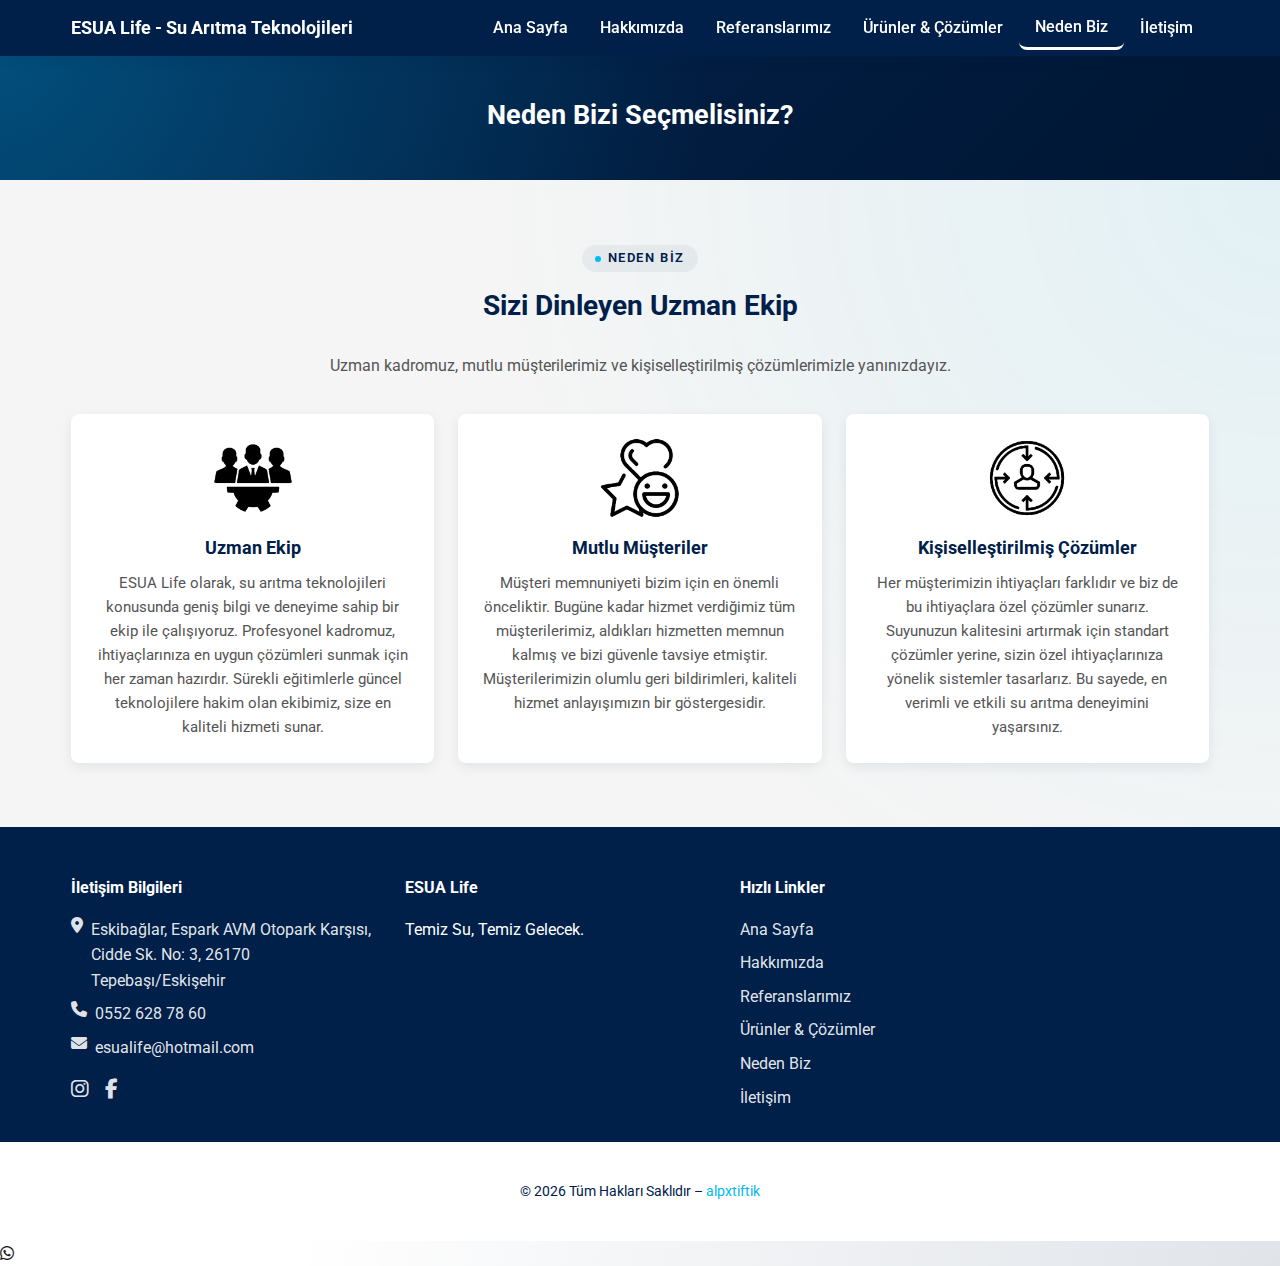
<file: site/nedenbiz.html>
<!DOCTYPE html>
<html lang="tr">
<head>
  <meta charset="utf-8" />
  <meta name="viewport" content="width=device-width, initial-scale=1" />
  <meta http-equiv="X-UA-Compatible" content="IE=edge" />
  <meta name="description" content="Eskişehir su arıtma ihtiyaçlarınız için neden ESUA Life? Profesyonel montaj, hızlı servis, orijinal filtre ve müşteri memnuniyeti." />
  <meta name="keywords" content="esualife, su arıtma, eskişehir su arıtma" />
  <link rel="icon" href="images/favicon.png" type="image/png" />
  <title>Neden ESUA Life? | ESUA Life Eskişehir Su Arıtma</title>
  <link rel="preconnect" href="https://fonts.googleapis.com" />
  <link rel="preconnect" href="https://fonts.gstatic.com" crossorigin />
  <link href="https://fonts.googleapis.com/css2?family=Roboto:wght@400;500;700;900&display=swap" rel="stylesheet" />
  <link rel="stylesheet" href="https://cdnjs.cloudflare.com/ajax/libs/font-awesome/6.4.0/css/all.min.css" />
  <link rel="stylesheet" href="css/style.css" />
  <script>(function(w,d,s,l,i){w[l]=w[l]||[];w[l].push({'gtm.start':
  new Date().getTime(),event:'gtm.js'});var f=d.getElementsByTagName(s)[0],
  j=d.createElement(s),dl=l!='dataLayer'?'&l='+l:'';j.async=true;j.src=
  'https://www.googletagmanager.com/gtm.js?id='+i+dl;f.parentNode.insertBefore(j,f);
  })(window,document,'script','dataLayer','GTM-PF7GJNBL');</script>
</head>
<body>
  <noscript><iframe src="https://www.googletagmanager.com/ns.html?id=GTM-PF7GJNBL" height="0" width="0" style="display:none;visibility:hidden"></iframe></noscript>

  <header class="site-header">
    <div class="container">
      <a href="index.html" class="site-logo">ESUA Life - Su Arıtma Teknolojileri</a>
      <button type="button" class="nav-toggle" aria-label="Menüyü aç/kapat" aria-expanded="false"><span></span><span></span><span></span></button>
      <nav class="nav-menu" id="nav-menu">
        <a href="index.html">Ana Sayfa</a>
        <a href="hakkimizda.html">Hakkımızda</a>
        <a href="referanslarimiz.html">Referanslarımız</a>
        <a href="urunlervecozumler.html">Ürünler & Çözümler</a>
        <a href="nedenbiz.html" class="active">Neden Biz</a>
        <a href="iletisim.html">İletişim</a>
      </nav>
    </div>
  </header>

  <main class="page-main">
    <section class="sub-hero">
      <div class="container"><h1>Neden Bizi Seçmelisiniz?</h1></div>
    </section>
    <section class="section section--alt">
      <div class="container">
        <div class="section-header">
          <div class="section-label">
            <span class="section-label-dot"></span>
            Neden Biz
          </div>
          <h2 class="section-title">Sizi Dinleyen Uzman Ekip</h2>
          <p class="section-desc">Uzman kadromuz, mutlu müşterilerimiz ve kişiselleştirilmiş çözümlerimizle yanınızdayız.</p>
        </div>
        <div class="cards-3">
          <div class="card">
            <img src="images/w1.png" alt="" />
            <h3>Uzman Ekip</h3>
            <p>ESUA Life olarak, su arıtma teknolojileri konusunda geniş bilgi ve deneyime sahip bir ekip ile çalışıyoruz. Profesyonel kadromuz, ihtiyaçlarınıza en uygun çözümleri sunmak için her zaman hazırdır. Sürekli eğitimlerle güncel teknolojilere hakim olan ekibimiz, size en kaliteli hizmeti sunar.</p>
          </div>
          <div class="card">
            <img src="images/w2.png" alt="" />
            <h3>Mutlu Müşteriler</h3>
            <p>Müşteri memnuniyeti bizim için en önemli önceliktir. Bugüne kadar hizmet verdiğimiz tüm müşterilerimiz, aldıkları hizmetten memnun kalmış ve bizi güvenle tavsiye etmiştir. Müşterilerimizin olumlu geri bildirimleri, kaliteli hizmet anlayışımızın bir göstergesidir.</p>
          </div>
          <div class="card">
            <img src="images/w3.png" alt="" />
            <h3>Kişiselleştirilmiş Çözümler</h3>
            <p>Her müşterimizin ihtiyaçları farklıdır ve biz de bu ihtiyaçlara özel çözümler sunarız. Suyunuzun kalitesini artırmak için standart çözümler yerine, sizin özel ihtiyaçlarınıza yönelik sistemler tasarlarız. Bu sayede, en verimli ve etkili su arıtma deneyimini yaşarsınız.</p>
          </div>
        </div>
      </div>
    </section>
  </main>

  <section class="info-section">
    <div class="container">
      <div class="info-grid">
        <div>
          <h4>İletişim Bilgileri</h4>
          <div class="contact-links">
            <a href="https://www.google.com/maps/place/ESUA+Life+Su+Ar%C4%B1tma+Teknolojileri/@39.782624,30.511739,16z" target="_blank" rel="noopener noreferrer"><i class="fa fa-map-marker-alt"></i> Eskibağlar, Espark AVM Otopark Karşısı, Cidde Sk. No: 3, 26170 Tepebaşı/Eskişehir</a>
            <a href="tel:05526287860"><i class="fa fa-phone"></i> 0552 628 78 60</a>
            <a href="mailto:esualife@hotmail.com"><i class="fa fa-envelope"></i> esualife@hotmail.com</a>
          </div>
          <div class="social-links">
            <a href="https://www.instagram.com/esualife/" target="_blank" rel="noopener noreferrer" aria-label="Instagram"><i class="fab fa-instagram"></i></a>
            <a href="https://www.facebook.com/profile.php?id=100091468461393&locale=tr_TR" target="_blank" rel="noopener noreferrer" aria-label="Facebook"><i class="fab fa-facebook-f"></i></a>
          </div>
        </div>
        <div><h4>ESUA Life</h4><p class="mb-0">Temiz Su, Temiz Gelecek.</p></div>
        <div>
          <h4>Hızlı Linkler</h4>
          <div class="info-links">
            <a href="index.html">Ana Sayfa</a>
            <a href="hakkimizda.html">Hakkımızda</a>
            <a href="referanslarimiz.html">Referanslarımız</a>
            <a href="urunlervecozumler.html">Ürünler & Çözümler</a>
            <a href="nedenbiz.html">Neden Biz</a>
            <a href="iletisim.html">İletişim</a>
          </div>
        </div>
        <div class="map-embed">
          <iframe src="https://www.google.com/maps/embed?pb=!1m18!1m12!1m3!1d3066.086048264834!2d30.509164275666368!3d39.78262427154857!2m3!1f0!2f0!3f0!3m2!1i1024!2i768!4f13.1!3m3!1m2!1s0x14cc154df06340e3%3A0x3fd7576cc3da5a2f!2sESUA%20Life%20Su%20Ar%C4%B1tma%20Teknolojileri!5e0!3m2!1str!2str!4v1722431151889!5m2!1str!2str" allowfullscreen="" loading="lazy" referrerpolicy="no-referrer-when-downgrade" title="ESUA Life konum"></iframe>
        </div>
      </div>
    </div>
  </section>
  <footer class="site-footer">
    <div class="container"><p>© <span id="displayYear"></span> Tüm Hakları Saklıdır – <a href="https://github.com/alpxtiftik" target="_blank" rel="noopener noreferrer">alpxtiftik</a></p></div>
  </footer>
  <script src="js/main.js"></script>
  <a href="https://wa.me/905526287860" class="floating-whatsapp" target="_blank" rel="noopener noreferrer" aria-label="WhatsApp ile İletişime Geç">
  <i class="fab fa-whatsapp"></i>
</a>
</body>
</html>
</file>
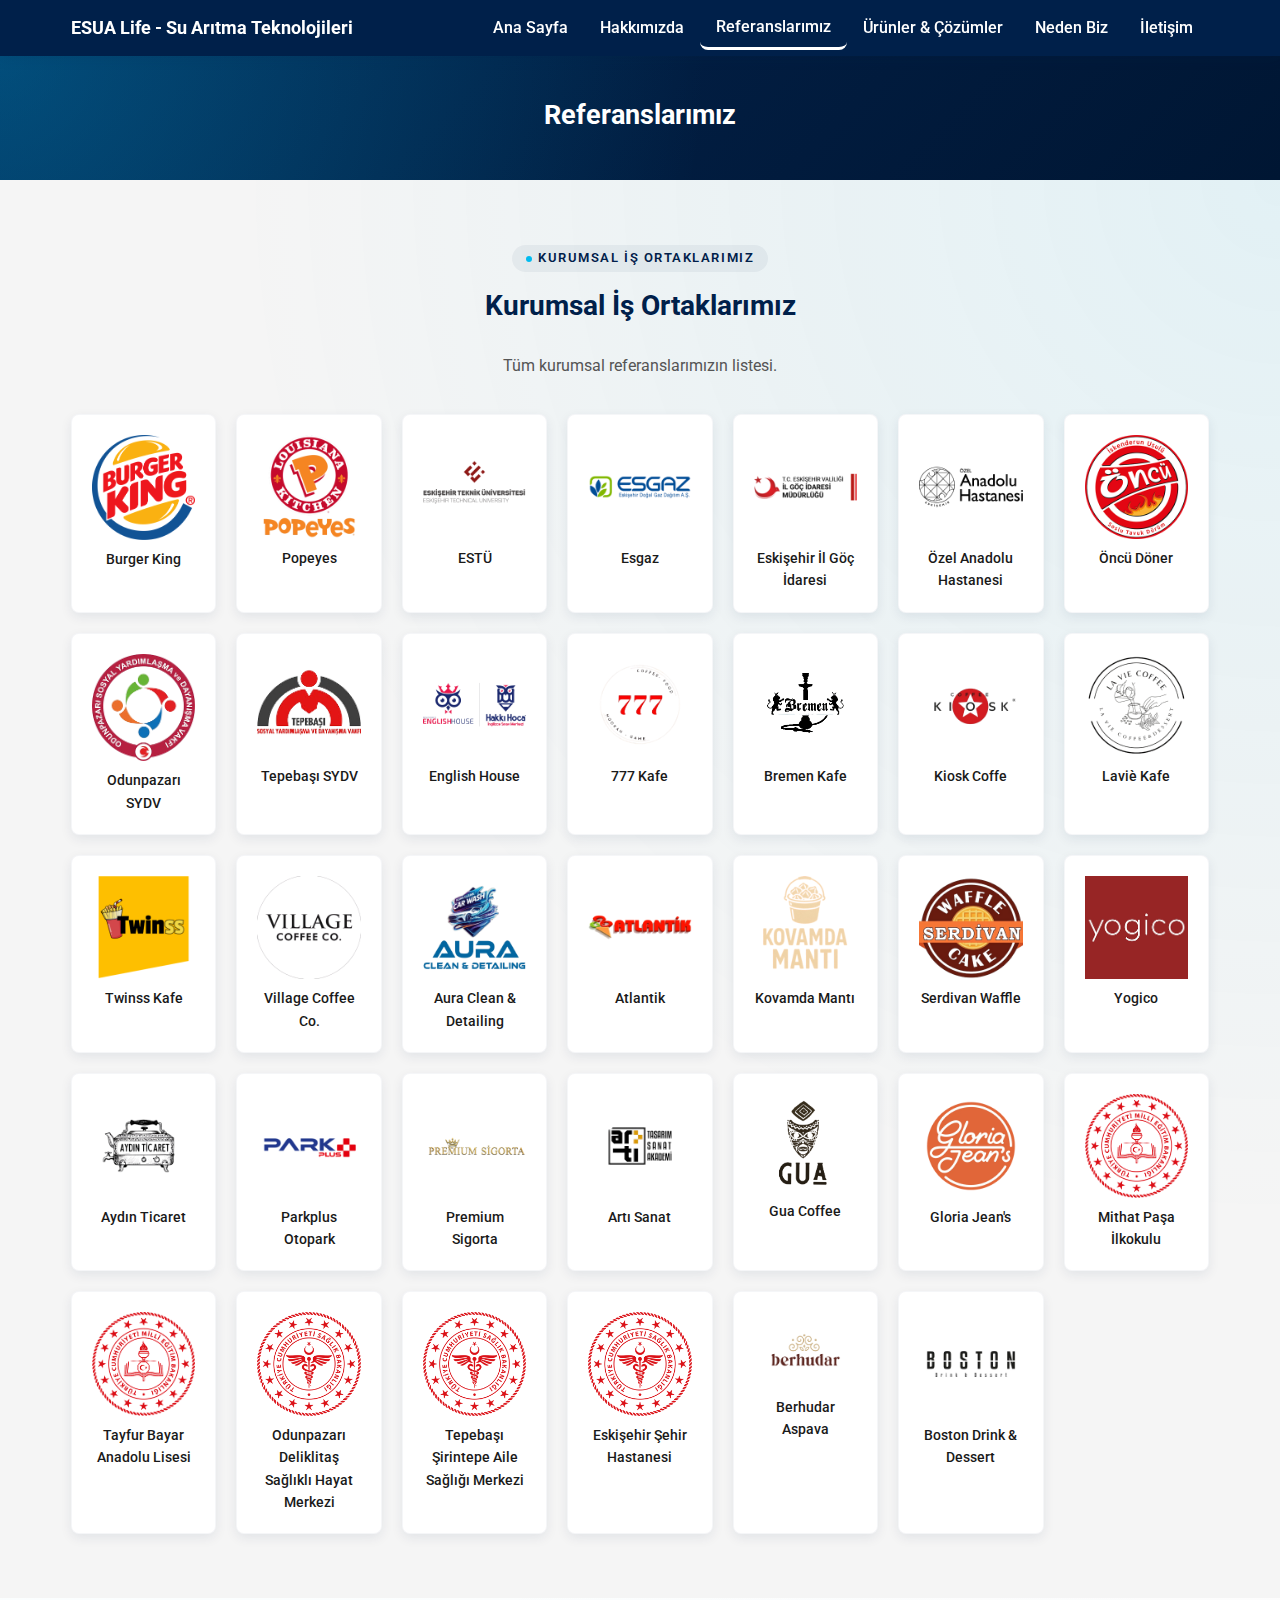
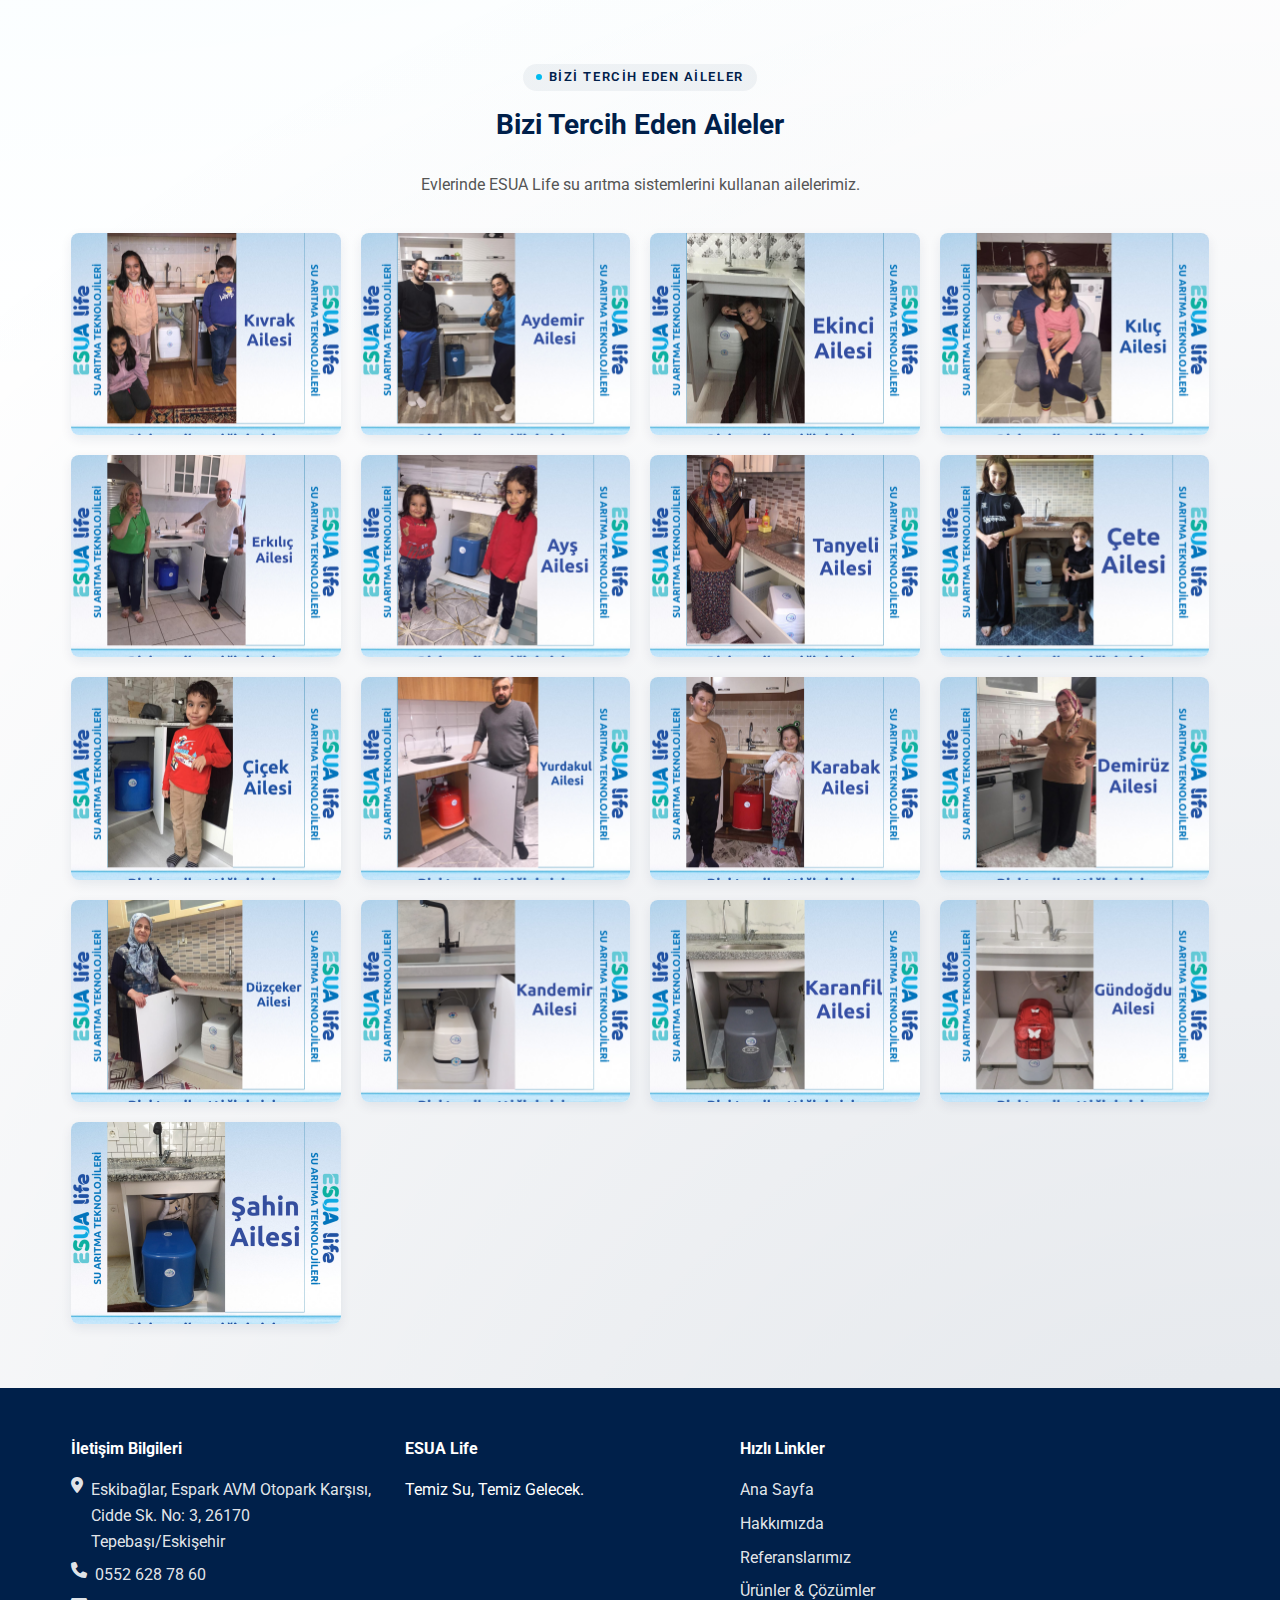
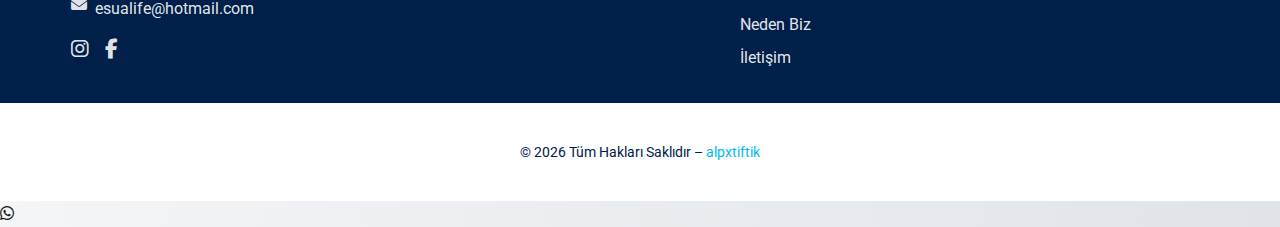
<file: site/referanslarimiz.html>
<!DOCTYPE html>
<html lang="tr">
<head>
  <meta charset="utf-8" />
  <meta name="viewport" content="width=device-width, initial-scale=1" />
  <meta http-equiv="X-UA-Compatible" content="IE=edge" />
  <meta name="description" content="ESUA Life olarak Eskişehir'de tamamladığımız su arıtma projeleri ve mutlu müşterilerimiz. Bize güvenen markalar." />
  <meta name="keywords" content="esualife, su arıtma, eskişehir su arıtma" />
  <link rel="icon" href="images/favicon.png" type="image/png" />
  <title>Referanslarımız | ESUA Life Eskişehir Su Arıtma</title>
  <link rel="preconnect" href="https://fonts.googleapis.com" />
  <link rel="preconnect" href="https://fonts.gstatic.com" crossorigin />
  <link href="https://fonts.googleapis.com/css2?family=Roboto:wght@400;500;700;900&display=swap" rel="stylesheet" />
  <link rel="stylesheet" href="https://cdnjs.cloudflare.com/ajax/libs/font-awesome/6.4.0/css/all.min.css" />
  <link rel="stylesheet" href="css/style.css" />
  <script>(function(w,d,s,l,i){w[l]=w[l]||[];w[l].push({'gtm.start':
  new Date().getTime(),event:'gtm.js'});var f=d.getElementsByTagName(s)[0],
  j=d.createElement(s),dl=l!='dataLayer'?'&l='+l:'';j.async=true;j.src=
  'https://www.googletagmanager.com/gtm.js?id='+i+dl;f.parentNode.insertBefore(j,f);
  })(window,document,'script','dataLayer','GTM-PF7GJNBL');</script>
</head>
<body>
  <noscript><iframe src="https://www.googletagmanager.com/ns.html?id=GTM-PF7GJNBL" height="0" width="0" style="display:none;visibility:hidden"></iframe></noscript>

  <header class="site-header">
    <div class="container">
      <a href="index.html" class="site-logo">ESUA Life - Su Arıtma Teknolojileri</a>
      <button type="button" class="nav-toggle" aria-label="Menüyü aç/kapat" aria-expanded="false"><span></span><span></span><span></span></button>
      <nav class="nav-menu" id="nav-menu">
        <a href="index.html">Ana Sayfa</a>
        <a href="hakkimizda.html">Hakkımızda</a>
        <a href="referanslarimiz.html" class="active">Referanslarımız</a>
        <a href="urunlervecozumler.html">Ürünler & Çözümler</a>
        <a href="nedenbiz.html">Neden Biz</a>
        <a href="iletisim.html">İletişim</a>
      </nav>
    </div>
  </header>

  <main class="page-main">
    <section class="sub-hero">
      <div class="container"><h1>Referanslarımız</h1></div>
    </section>
    <section class="section section--alt">
      <div class="container">
        <div class="section-header">
          <div class="section-label">
            <span class="section-label-dot"></span>
            Kurumsal İş Ortaklarımız
          </div>
          <h2 class="section-title">Kurumsal İş Ortaklarımız</h2>
          <p class="section-desc">Tüm kurumsal referanslarımızın listesi.</p>
        </div>
        <div class="logo-grid">
          <div class="logo-card"><img src="images/kurum-burger_king.png" alt="Burger King" /><p>Burger King</p></div>
          <div class="logo-card"><img src="images/kurum-popeyes_logo.png" alt="Popeyes" /><p>Popeyes</p></div>
          <div class="logo-card"><img src="images/kurum-estu.png" alt="ESTÜ" /><p>ESTÜ</p></div>
          <div class="logo-card"><img src="images/kurum-esgaz.png" alt="Esgaz" /><p>Esgaz</p></div>
          <div class="logo-card"><img src="images/kurum-eskisehir_ilgoc.png" alt="Eskişehir İl Göç İdaresi" /><p>Eskişehir İl Göç İdaresi</p></div>
          <div class="logo-card"><img src="images/kurum-ozel_anadolu.png" alt="Özel Anadolu Hastanesi" class="img-invert" /><p>Özel Anadolu Hastanesi</p></div>
          <div class="logo-card"><img src="images/kurum-oncu_doner.png" alt="Öncü Döner" /><p>Öncü Döner</p></div>
          <div class="logo-card"><img src="images/kurum-odunpazari_sydv.png" alt="Odunpazarı SYDV" /><p>Odunpazarı SYDV</p></div>
          <div class="logo-card"><img src="images/kurum-tepebasi_sydv.png" alt="Tepebaşı SYDV" /><p>Tepebaşı SYDV</p></div>
          <div class="logo-card"><img src="images/kurum-english_house.png" alt="English House" /><p>English House</p></div>
          <div class="logo-card"><img src="images/kurum-777_kafe.png" alt="777 Kafe" /><p>777 Kafe</p></div>
          <div class="logo-card"><img src="images/kurum-bremen_kafe.png" alt="Bremen Kafe" /><p>Bremen Kafe</p></div>
          <div class="logo-card"><img src="images/kurum-kiosk_coffe.png" alt="Kiosk Coffe" /><p>Kiosk Coffe</p></div>
          <div class="logo-card"><img src="images/kurum-lavie_kafe.png" alt="Laviè Kafe" /><p>Laviè Kafe</p></div>
          <div class="logo-card"><img src="images/kurum-twinss_kafe.png" alt="Twinss Kafe" /><p>Twinss Kafe</p></div>
          <div class="logo-card"><img src="images/kurum-village_kafe.png" alt="Village Coffee Co." /><p>Village Coffee Co.</p></div>
          <div class="logo-card"><img src="images/kurum-aura_clean.png" alt="Aura Clean &amp; Detailing" /><p>Aura Clean &amp; Detailing</p></div>
          <div class="logo-card"><img src="images/kurum-atlantik.png" alt="Atlantik" /><p>Atlantik</p></div>
          <div class="logo-card"><img src="images/kurum-kovamda_manti.png" alt="Kovamda Mantı" /><p>Kovamda Mantı</p></div>
          <div class="logo-card"><img src="images/kurum-serdivan_waffle.png" alt="Serdivan Waffle" /><p>Serdivan Waffle</p></div>
          <div class="logo-card"><img src="images/kurum-yogico.png" alt="Yogico" /><p>Yogico</p></div>
          <div class="logo-card"><img src="images/kurum-aydin_ticaret.png" alt="Aydın Ticaret" /><p>Aydın Ticaret</p></div>
          <div class="logo-card"><img src="images/kurum-parkplus_otopark.png" alt="Parkplus Otopark" /><p>Parkplus Otopark</p></div>
          <div class="logo-card"><img src="images/kurum-premium_sigorta.png" alt="Premium Sigorta" /><p>Premium Sigorta</p></div>
          <div class="logo-card"><img src="images/kurum-arti_sanat.png" alt="Artı Sanat" /><p>Artı Sanat</p></div>
          <div class="logo-card"><img src="images/kurum-gua_coffee.png" alt="Gua Coffee" /><p>Gua Coffee</p></div>
          <div class="logo-card"><img src="images/kurum-gloria_jeans.png" alt="Gloria Jean's" /><p>Gloria Jean's</p></div>
          <div class="logo-card"><img src="images/kurum-mithat_pasa_ilkokulu.png" alt="Mithat Paşa İlkokulu" /><p>Mithat Paşa İlkokulu</p></div>
          <div class="logo-card"><img src="images/kurum-tayfur_bayar_anadolu_lisesi.png" alt="Tayfur Bayar Anadolu Lisesi" /><p>Tayfur Bayar Anadolu Lisesi</p></div>
          <div class="logo-card"><img src="images/kurum-odunpazari_deliklitas_saglikli_hayat_merkezi.png" alt="Odunpazarı Deliklitaş Sağlıklı Hayat Merkezi" /><p>Odunpazarı Deliklitaş Sağlıklı Hayat Merkezi</p></div>
          <div class="logo-card"><img src="images/kurum-tepebasi_sirintepe_aile_sagligi_merkezi.png" alt="Tepebaşı Şirintepe Aile Sağlığı Merkezi" /><p>Tepebaşı Şirintepe Aile Sağlığı Merkezi</p></div>
          <div class="logo-card"><img src="images/kurum-eskisehir_sehir_hastanesi.png" alt="Eskişehir Şehir Hastanesi" /><p>Eskişehir Şehir Hastanesi</p></div>
          <div class="logo-card"><img src="images/kurum-berhudar_aspava.png" alt="Berhudar Aspava" /><p>Berhudar Aspava</p></div>
          <div class="logo-card"><img src="images/kurum-boston_drink_&_dessert.png" alt="Boston Drink &amp; Dessert" /><p>Boston Drink &amp; Dessert</p></div>
        </div>
      </div>
    </section>

    <section class="section">
      <div class="container">
        <div class="section-header">
          <div class="section-label">
            <span class="section-label-dot"></span>
            Bizi Tercih Eden Aileler
          </div>
          <h2 class="section-title">Bizi Tercih Eden Aileler</h2>
          <p class="section-desc">Evlerinde ESUA Life su arıtma sistemlerini kullanan ailelerimiz.</p>
        </div>
        <div class="family-grid family-grid--wide">
          <div class="family-card">
            <div class="family-img-wrap"><img src="images/referans1.png" alt="Referans Aile 1"></div>
          </div>
          <div class="family-card">
            <div class="family-img-wrap"><img src="images/referans2.png" alt="Referans Aile 2"></div>
          </div>
          <div class="family-card">
            <div class="family-img-wrap"><img src="images/referans3.png" alt="Referans Aile 3"></div>
          </div>
          <div class="family-card">
            <div class="family-img-wrap"><img src="images/referans4.png" alt="Referans Aile 4"></div>
          </div>
          <div class="family-card">
            <div class="family-img-wrap"><img src="images/referans5.png" alt="Referans Aile 5"></div>
          </div>
          <div class="family-card">
            <div class="family-img-wrap"><img src="images/referans6.png" alt="Referans Aile 6"></div>
          </div>
          <div class="family-card">
            <div class="family-img-wrap"><img src="images/referans7.png" alt="Referans Aile 7"></div>
          </div>
          <div class="family-card">
            <div class="family-img-wrap"><img src="images/referans8.png" alt="Referans Aile 8"></div>
          </div>
          <div class="family-card">
            <div class="family-img-wrap"><img src="images/referans9.png" alt="Referans Aile 9"></div>
          </div>
          <div class="family-card">
            <div class="family-img-wrap"><img src="images/referans10.png" alt="Referans Aile 10"></div>
          </div>
          <div class="family-card">
            <div class="family-img-wrap"><img src="images/referans11.png" alt="Referans Aile 11"></div>
          </div>
          <div class="family-card">
            <div class="family-img-wrap"><img src="images/referans12.png" alt="Referans Aile 12"></div>
          </div>
          <div class="family-card">
            <div class="family-img-wrap"><img src="images/referans13.png" alt="Referans Aile 13"></div>
          </div>
          <div class="family-card">
            <div class="family-img-wrap"><img src="images/referans14.png" alt="Referans Aile 14"></div>
          </div>
          <div class="family-card">
            <div class="family-img-wrap"><img src="images/referans15.png" alt="Referans Aile 15"></div>
          </div>
          <div class="family-card">
            <div class="family-img-wrap"><img src="images/referans16.png" alt="Referans Aile 16"></div>
          </div>
          <div class="family-card">
            <div class="family-img-wrap"><img src="images/referans17.png" alt="Referans Aile 17"></div>
          </div>
        </div>
      </div>
    </section>
  </main>

  <section class="info-section">
    <div class="container">
      <div class="info-grid">
        <div>
          <h4>İletişim Bilgileri</h4>
          <div class="contact-links">
            <a href="https://www.google.com/maps/place/ESUA+Life+Su+Ar%C4%B1tma+Teknolojileri/@39.782624,30.511739,16z" target="_blank" rel="noopener noreferrer"><i class="fa fa-map-marker-alt"></i> Eskibağlar, Espark AVM Otopark Karşısı, Cidde Sk. No: 3, 26170 Tepebaşı/Eskişehir</a>
            <a href="tel:05526287860"><i class="fa fa-phone"></i> 0552 628 78 60</a>
            <a href="mailto:esualife@hotmail.com"><i class="fa fa-envelope"></i> esualife@hotmail.com</a>
          </div>
          <div class="social-links">
            <a href="https://www.instagram.com/esualife/" target="_blank" rel="noopener noreferrer" aria-label="Instagram"><i class="fab fa-instagram"></i></a>
            <a href="https://www.facebook.com/profile.php?id=100091468461393&locale=tr_TR" target="_blank" rel="noopener noreferrer" aria-label="Facebook"><i class="fab fa-facebook-f"></i></a>
          </div>
        </div>
        <div><h4>ESUA Life</h4><p class="mb-0">Temiz Su, Temiz Gelecek.</p></div>
        <div>
          <h4>Hızlı Linkler</h4>
          <div class="info-links">
            <a href="index.html">Ana Sayfa</a>
            <a href="hakkimizda.html">Hakkımızda</a>
            <a href="referanslarimiz.html">Referanslarımız</a>
            <a href="urunlervecozumler.html">Ürünler & Çözümler</a>
            <a href="nedenbiz.html">Neden Biz</a>
            <a href="iletisim.html">İletişim</a>
          </div>
        </div>
        <div class="map-embed">
          <iframe src="https://www.google.com/maps/embed?pb=!1m18!1m12!1m3!1d3066.086048264834!2d30.509164275666368!3d39.78262427154857!2m3!1f0!2f0!3f0!3m2!1i1024!2i768!4f13.1!3m3!1m2!1s0x14cc154df06340e3%3A0x3fd7576cc3da5a2f!2sESUA%20Life%20Su%20Ar%C4%B1tma%20Teknolojileri!5e0!3m2!1str!2str!4v1722431151889!5m2!1str!2str" allowfullscreen="" loading="lazy" referrerpolicy="no-referrer-when-downgrade" title="ESUA Life konum"></iframe>
        </div>
      </div>
    </div>
  </section>
  <footer class="site-footer">
    <div class="container"><p>© <span id="displayYear"></span> Tüm Hakları Saklıdır – <a href="https://github.com/alpxtiftik" target="_blank" rel="noopener noreferrer">alpxtiftik</a></p></div>
  </footer>
  <script src="js/main.js"></script>
  <a href="https://wa.me/905526287860" class="floating-whatsapp" target="_blank" rel="noopener noreferrer" aria-label="WhatsApp ile İletişime Geç">
  <i class="fab fa-whatsapp"></i>
</a>
</body>
</html>
</file>
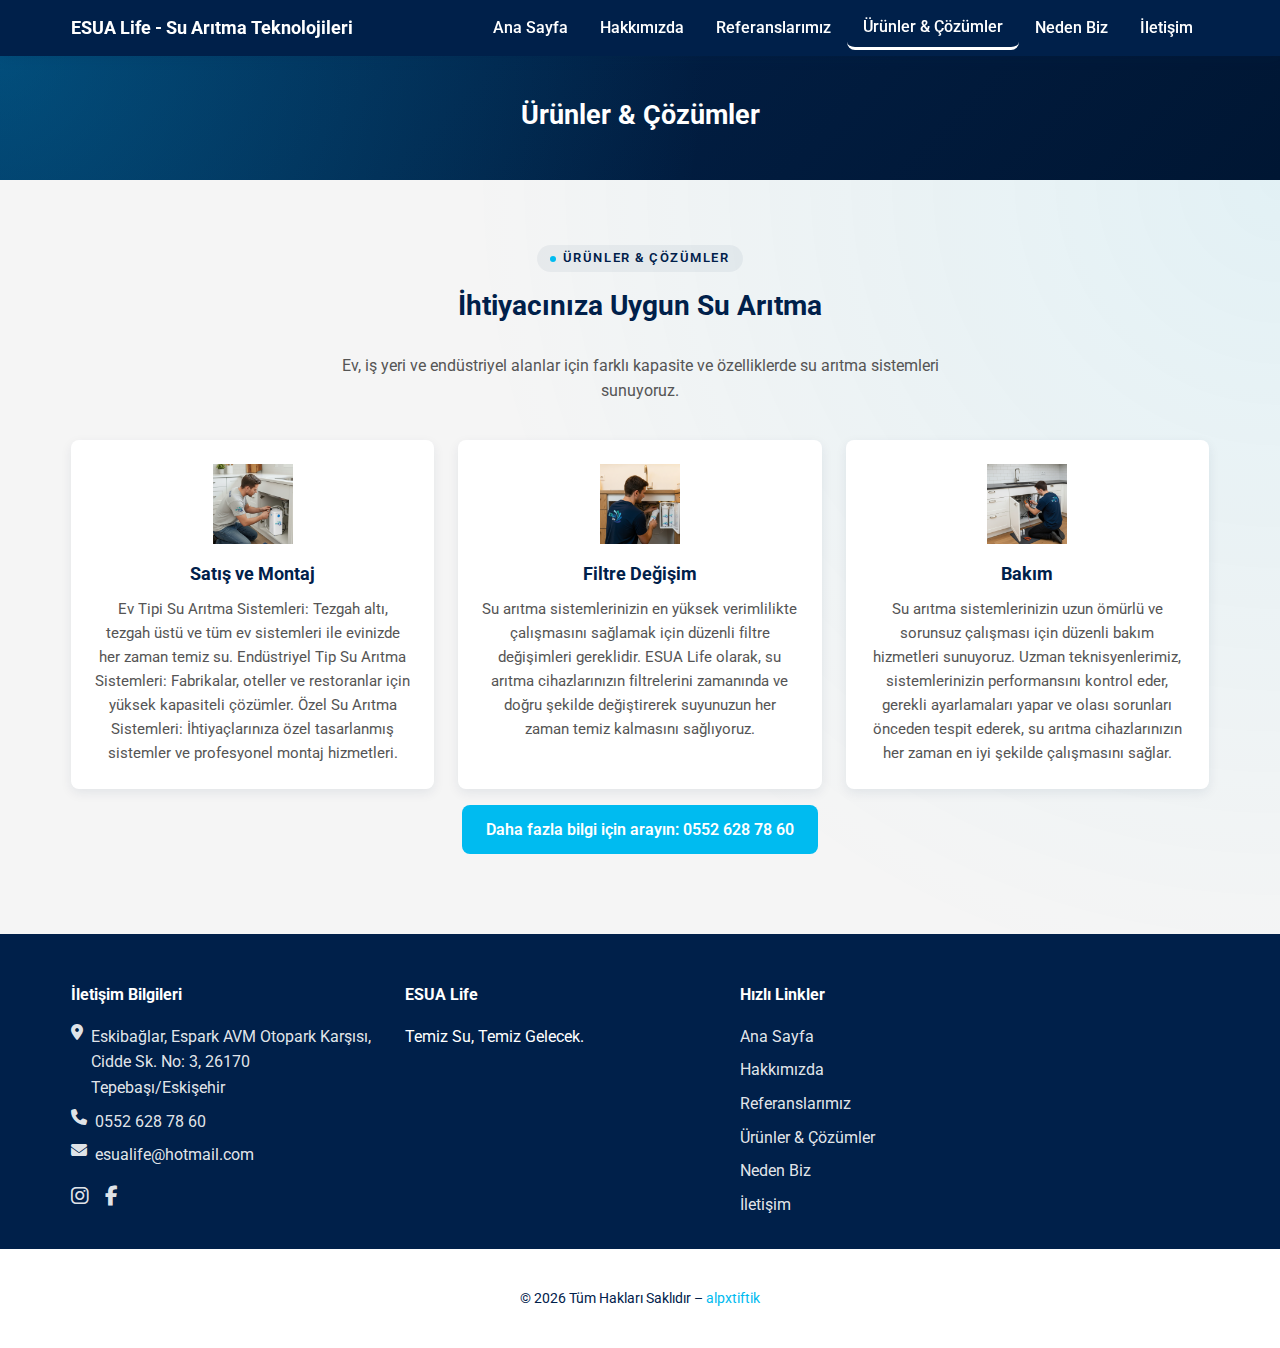
<file: site/urunlervecozumler.html>
<!DOCTYPE html>
<html lang="tr">
<head>
  <meta charset="utf-8" />
  <meta name="viewport" content="width=device-width, initial-scale=1" />
  <meta http-equiv="X-UA-Compatible" content="IE=edge" />
  <meta name="description" content="Eviniz veya iş yeriniz için tezgah altı, tezgah üstü ve sebil tipi su arıtma cihazı modelleri. ESUA Life Eskişehir." />
  <meta name="keywords" content="esualife, su arıtma, eskişehir su arıtma" />
  <link rel="icon" href="images/favicon.png" type="image/png" />
  <title>Ürünler ve Çözümler | ESUA Life Eskişehir Su Arıtma</title>
  <link rel="preconnect" href="https://fonts.googleapis.com" />
  <link rel="preconnect" href="https://fonts.gstatic.com" crossorigin />
  <link href="https://fonts.googleapis.com/css2?family=Roboto:wght@400;500;700;900&display=swap" rel="stylesheet" />
  <link rel="stylesheet" href="https://cdnjs.cloudflare.com/ajax/libs/font-awesome/6.4.0/css/all.min.css" />
  <link rel="stylesheet" href="css/style.css" />
  <script>(function(w,d,s,l,i){w[l]=w[l]||[];w[l].push({'gtm.start':
  new Date().getTime(),event:'gtm.js'});var f=d.getElementsByTagName(s)[0],
  j=d.createElement(s),dl=l!='dataLayer'?'&l='+l:'';j.async=true;j.src=
  'https://www.googletagmanager.com/gtm.js?id='+i+dl;f.parentNode.insertBefore(j,f);
  })(window,document,'script','dataLayer','GTM-PF7GJNBL');</script>
</head>
<body>
  <noscript><iframe src="https://www.googletagmanager.com/ns.html?id=GTM-PF7GJNBL" height="0" width="0" style="display:none;visibility:hidden"></iframe></noscript>

  <header class="site-header">
    <div class="container">
      <a href="index.html" class="site-logo">ESUA Life - Su Arıtma Teknolojileri</a>
      <button type="button" class="nav-toggle" aria-label="Menüyü aç/kapat" aria-expanded="false"><span></span><span></span><span></span></button>
      <nav class="nav-menu" id="nav-menu">
        <a href="index.html">Ana Sayfa</a>
        <a href="hakkimizda.html">Hakkımızda</a>
        <a href="referanslarimiz.html">Referanslarımız</a>
        <a href="urunlervecozumler.html" class="active">Ürünler & Çözümler</a>
        <a href="nedenbiz.html">Neden Biz</a>
        <a href="iletisim.html">İletişim</a>
      </nav>
    </div>
  </header>

  <main class="page-main">
    <section class="sub-hero">
      <div class="container"><h1>Ürünler & Çözümler</h1></div>
    </section>
    <section class="section section--alt">
      <div class="container">
        <div class="section-header">
          <div class="section-label">
            <span class="section-label-dot"></span>
            Ürünler &amp; Çözümler
          </div>
          <h2 class="section-title">İhtiyacınıza Uygun Su Arıtma</h2>
          <p class="section-desc">Ev, iş yeri ve endüstriyel alanlar için farklı kapasite ve özelliklerde su arıtma sistemleri sunuyoruz.</p>
        </div>
        <div class="cards-3">
          <div class="card">
            <img src="images/s1.png" alt="" />
            <h3>Satış ve Montaj</h3>
            <p>Ev Tipi Su Arıtma Sistemleri: Tezgah altı, tezgah üstü ve tüm ev sistemleri ile evinizde her zaman temiz su. Endüstriyel Tip Su Arıtma Sistemleri: Fabrikalar, oteller ve restoranlar için yüksek kapasiteli çözümler. Özel Su Arıtma Sistemleri: İhtiyaçlarınıza özel tasarlanmış sistemler ve profesyonel montaj hizmetleri.</p>
          </div>
          <div class="card">
            <img src="images/s2.png" alt="" />
            <h3>Filtre Değişim</h3>
            <p>Su arıtma sistemlerinizin en yüksek verimlilikte çalışmasını sağlamak için düzenli filtre değişimleri gereklidir. ESUA Life olarak, su arıtma cihazlarınızın filtrelerini zamanında ve doğru şekilde değiştirerek suyunuzun her zaman temiz kalmasını sağlıyoruz.</p>
          </div>
          <div class="card">
            <img src="images/s3.png" alt="" />
            <h3>Bakım</h3>
            <p>Su arıtma sistemlerinizin uzun ömürlü ve sorunsuz çalışması için düzenli bakım hizmetleri sunuyoruz. Uzman teknisyenlerimiz, sistemlerinizin performansını kontrol eder, gerekli ayarlamaları yapar ve olası sorunları önceden tespit ederek, su arıtma cihazlarınızın her zaman en iyi şekilde çalışmasını sağlar.</p>
          </div>
        </div>
        <div class="cta">
          <a href="tel:05526287860">Daha fazla bilgi için arayın: 0552 628 78 60</a>
        </div>
      </div>
    </section>
  </main>

  <section class="info-section">
    <div class="container">
      <div class="info-grid">
        <div>
          <h4>İletişim Bilgileri</h4>
          <div class="contact-links">
            <a href="https://www.google.com/maps/place/ESUA+Life+Su+Ar%C4%B1tma+Teknolojileri/@39.782624,30.511739,16z" target="_blank" rel="noopener noreferrer"><i class="fa fa-map-marker-alt"></i> Eskibağlar, Espark AVM Otopark Karşısı, Cidde Sk. No: 3, 26170 Tepebaşı/Eskişehir</a>
            <a href="tel:05526287860"><i class="fa fa-phone"></i> 0552 628 78 60</a>
            <a href="mailto:esualife@hotmail.com"><i class="fa fa-envelope"></i> esualife@hotmail.com</a>
          </div>
          <div class="social-links">
            <a href="https://www.instagram.com/esualife/" target="_blank" rel="noopener noreferrer" aria-label="Instagram"><i class="fab fa-instagram"></i></a>
            <a href="https://www.facebook.com/profile.php?id=100091468461393&locale=tr_TR" target="_blank" rel="noopener noreferrer" aria-label="Facebook"><i class="fab fa-facebook-f"></i></a>
          </div>
        </div>
        <div><h4>ESUA Life</h4><p class="mb-0">Temiz Su, Temiz Gelecek.</p></div>
        <div>
          <h4>Hızlı Linkler</h4>
          <div class="info-links">
            <a href="index.html">Ana Sayfa</a>
            <a href="hakkimizda.html">Hakkımızda</a>
            <a href="referanslarimiz.html">Referanslarımız</a>
            <a href="urunlervecozumler.html">Ürünler & Çözümler</a>
            <a href="nedenbiz.html">Neden Biz</a>
            <a href="iletisim.html">İletişim</a>
          </div>
        </div>
        <div class="map-embed">
          <iframe src="https://www.google.com/maps/embed?pb=!1m18!1m12!1m3!1d3066.086048264834!2d30.509164275666368!3d39.78262427154857!2m3!1f0!2f0!3f0!3m2!1i1024!2i768!4f13.1!3m3!1m2!1s0x14cc154df06340e3%3A0x3fd7576cc3da5a2f!2sESUA%20Life%20Su%20Ar%C4%B1tma%20Teknolojileri!5e0!3m2!1str!2str!4v1722431151889!5m2!1str!2str" allowfullscreen="" loading="lazy" referrerpolicy="no-referrer-when-downgrade" title="ESUA Life konum"></iframe>
        </div>
      </div>
    </div>
  </section>
  <footer class="site-footer">
    <div class="container"><p>© <span id="displayYear"></span> Tüm Hakları Saklıdır – <a href="https://github.com/alpxtiftik" target="_blank" rel="noopener noreferrer">alpxtiftik</a></p></div>
  </footer>
  <script src="js/main.js"></script>
</body>
</html>
</file>
<file: site/css/style.css>
/* ===== ESUA Life – Tek CSS (responsive, modern) ===== */
:root {
  --color-primary: #00204a;
  --color-accent: #00bbf0;
  --color-white: #ffffff;
  --color-text: #1a1a1a;
  --color-text-muted: #555;
  --color-bg: #ffffff;
  --color-bg-alt: #f5f5f5;
  --font-sans: 'Roboto', system-ui, sans-serif;
  --container: min(1170px, 100% - 2rem);
  --header-height: 56px;
  --radius: 8px;
  --shadow: 0 4px 12px rgba(0, 32, 74, 0.08);
  --shadow-hover: 0 8px 24px rgba(0, 32, 74, 0.12);
}

*, *::before, *::after { box-sizing: border-box; }
html { scroll-behavior: smooth; }
body {
  margin: 0;
  font-family: var(--font-sans);
  font-size: 16px;
  line-height: 1.6;
  color: var(--color-text);
  background:
    radial-gradient(circle at top left, rgba(0, 187, 240, 0.08), transparent 55%),
    radial-gradient(circle at bottom right, rgba(0, 32, 74, 0.12), transparent 55%),
    var(--color-bg);
  overflow-x: hidden;
}

img { max-width: 100%; height: auto; display: block; }
a { color: inherit; text-decoration: none; }
a:hover { color: var(--color-accent); }
ul { list-style: none; margin: 0; padding: 0; }

/* ----- Container ----- */
.container { width: 100%; max-width: var(--container); margin-inline: auto; padding-inline: 1rem; }

/* ----- Header ----- */
.site-header {
  position: sticky;
  top: 0;
  z-index: 100;
  height: var(--header-height);
  background: var(--color-primary);
  color: var(--color-white);
  box-shadow: var(--shadow);
}
.site-header .container {
  display: flex;
  align-items: center;
  justify-content: space-between;
  height: 100%;
}
.site-logo {
  font-weight: 700;
  font-size: 1rem;
  color: var(--color-white);
}
.site-logo:hover { color: var(--color-white); opacity: 0.9; }
@media (min-width: 768px) { .site-logo { font-size: 1.125rem; } }

/* ----- Nav ----- */
.nav-toggle {
  display: flex;
  flex-direction: column;
  justify-content: center;
  gap: 5px;
  width: 44px;
  height: 44px;
  padding: 0;
  border: none;
  background: transparent;
  color: var(--color-white);
  cursor: pointer;
  border-radius: var(--radius);
}
.nav-toggle:hover { background: rgba(255,255,255,0.1); }
.nav-toggle span {
  display: block;
  width: 22px;
  height: 2px;
  background: currentColor;
  border-radius: 1px;
}
@media (min-width: 768px) { .nav-toggle { display: none; } }

.nav-menu {
  position: fixed;
  top: var(--header-height);
  left: 0;
  right: 0;
  bottom: auto;
  z-index: 99;
  background: var(--color-primary);
  padding: 1rem;
  display: flex;
  flex-direction: column;
  gap: 0;
  max-height: 0;
  overflow: hidden;
  transition: max-height 0.25s ease;
}
.nav-menu.is-open { max-height: 80vh; overflow-y: auto; }
@media (min-width: 768px) {
  .nav-menu {
    position: static;
    max-height: none;
    flex-direction: row;
    align-items: center;
    padding: 0;
    background: transparent;
  }
}
.nav-menu a {
  display: block;
  padding: 0.75rem 1rem;
  color: var(--color-white);
  font-weight: 500;
  border-radius: var(--radius);
}
.nav-menu a:hover { color: var(--color-accent); background: rgba(255,255,255,0.05); }
.nav-menu a.active { color: var(--color-white); border-bottom: 3px solid var(--color-white); }
@media (min-width: 768px) { .nav-menu a { padding: 0.5rem 1rem; } }

/* ----- Page content ----- */
.page-main { min-height: 50vh; }

/* ----- Hero ----- */
.hero {
  position: relative;
  background: radial-gradient(circle at top left, rgba(0, 187, 240, 0.35), transparent 55%),
              linear-gradient(135deg, #03244f, #001633);
  color: var(--color-white);
  padding: 3.25rem 0 3.5rem;
  overflow: hidden;
}
.hero::before {
  content: "";
  position: absolute;
  inset: 0;
  background: radial-gradient(circle at bottom right, rgba(0, 0, 0, 0.25), transparent 60%);
  opacity: 0.55;
  pointer-events: none;
}
.hero-inner {
  position: relative;
  z-index: 1;
  display: flex;
  flex-direction: column;
  gap: 1.25rem;
  text-align: left;
}
.hero-eyebrow {
  font-size: 0.875rem;
  letter-spacing: 0.14em;
  text-transform: uppercase;
  color: rgba(255, 255, 255, 0.75);
}
.hero h1 {
  margin: 0;
  font-size: 1.9rem;
  line-height: 1.2;
}
.hero-lead {
  margin: 0;
  max-width: 36rem;
  color: rgba(255, 255, 255, 0.9);
  font-size: 1rem;
}
.hero-actions {
  display: flex;
  flex-wrap: wrap;
  gap: 0.75rem;
  margin-top: 0.5rem;
}
@media (min-width: 768px) {
  .hero { padding: 4.5rem 0 4.75rem; }
  .hero-inner { flex-direction: column; max-width: 44rem; }
  .hero h1 { font-size: 2.4rem; }
  .hero-lead { font-size: 1.0625rem; }
}

/* ----- Section block ----- */
.section { padding: 3rem 0; }
.section--alt {
  background:
    radial-gradient(circle at top right, rgba(0, 187, 240, 0.08), transparent 55%),
    var(--color-bg-alt);
}
.section-header {
  text-align: center;
  margin-bottom: 2.25rem;
}
.section-label {
  display: inline-flex;
  align-items: center;
  gap: 0.4rem;
  padding: 0.2rem 0.85rem;
  border-radius: 999px;
  background: rgba(0, 32, 74, 0.05);
  color: var(--color-primary);
  font-size: 0.8rem;
  font-weight: 600;
  text-transform: uppercase;
  letter-spacing: 0.12em;
  margin-bottom: 0.75rem;
}
.section-label-dot {
  width: 6px;
  height: 6px;
  border-radius: 999px;
  background: var(--color-accent);
}
.section-title {
  margin: 0 0 0.6rem;
  font-size: 1.5rem;
  color: var(--color-primary);
}
.section-desc {
  max-width: 640px;
  margin: 0.25rem auto 0;
  color: var(--color-text-muted);
}
@media (min-width: 768px) {
  .section { padding: 4rem 0; }
  .section-title { font-size: 1.75rem; margin-bottom: 1.5rem; }
}

/* ----- About (2 col) ----- */
.about-grid {
  display: grid;
  gap: 2rem;
  align-items: center;
}
@media (min-width: 768px) { .about-grid { grid-template-columns: 1fr 1fr; } }
.about-grid img { border-radius: var(--radius); box-shadow: var(--shadow); }
.about-grid h3 { margin: 0 0 1rem; color: var(--color-primary); font-size: 1.25rem; }
.about-grid p { margin: 0 0 1rem; }

/* ----- Logo grid (referanslar) ----- */
.logo-grid {
  display: grid;
  grid-template-columns: repeat(auto-fill, minmax(140px, 1fr));
  gap: 1.25rem;
  justify-items: center;
}
.logo-card {
  background: var(--color-white);
  border-radius: var(--radius);
  box-shadow: var(--shadow);
  padding: 1.25rem;
  text-align: center;
  transition: transform 0.2s, box-shadow 0.2s, border-color 0.2s;
  border: 1px solid rgba(0, 32, 74, 0.04);
}
.logo-card:hover {
  transform: translateY(-4px);
  box-shadow: var(--shadow-hover);
  border-color: rgba(0, 187, 240, 0.4);
}
.logo-card img { max-width: 100%; height: auto; margin: 0 auto 0.5rem; }
.logo-card p { margin: 0; font-size: 0.875rem; font-weight: 500; color: var(--color-text); }
@media (max-width: 480px) { .logo-grid { grid-template-columns: repeat(auto-fill, minmax(100px, 1fr)); gap: 1rem; } }

/* ----- Logo sliders (index) ----- */
.logo-slider {
  overflow: hidden;
  position: relative;
  margin-bottom: 2.5rem;
}
.logo-slider-track {
  display: flex;
  gap: 1.25rem;
  animation: logo-slide 35s linear infinite;
}
.logo-slider-track:hover {
  animation-play-state: paused;
}
.logo-slider--corporate .logo-card {
  flex: 0 0 18%;
  min-width: 140px;
}
@media (max-width: 992px) {
  .logo-slider--corporate .logo-card {
    flex-basis: 24%;
  }
}
@media (max-width: 600px) {
  .logo-slider--corporate .logo-card {
    flex-basis: 32%;
  }
}

.logo-slider--family .logo-card {
  flex: 0 0 32%;
  min-width: 200px;
}
@media (max-width: 900px) {
  .logo-slider--family .logo-card {
    flex-basis: 48%;
  }
}
@media (max-width: 600px) {
  .logo-slider--family .logo-card {
    flex-basis: 100%;
  }
}

@keyframes logo-slide {
  0% { transform: translateX(0); }
  100% { transform: translateX(-50%); }
}

/* ----- Service / Why cards (3 col) ----- */
.cards-3 {
  display: grid;
  gap: 1.5rem;
}
@media (min-width: 768px) { .cards-3 { grid-template-columns: repeat(3, 1fr); } }
.card {
  background: var(--color-white);
  border-radius: var(--radius);
  box-shadow: var(--shadow);
  padding: 1.5rem;
  text-align: center;
  transition: transform 0.2s, box-shadow 0.2s;
}
.card:hover { transform: translateY(-4px); box-shadow: var(--shadow-hover); }
/* Kartlar koyu arka planlı bölümde: metin okunaklı kalsın */
.cards-3--light .card h3 { color: var(--color-primary); }
.cards-3--light .card p { color: var(--color-text-muted); }
.card img { width: 80px; height: auto; margin: 0 auto 1rem; }
.card h3 { margin: 0 0 0.5rem; font-size: 1.125rem; color: var(--color-primary); }
.card p { margin: 0; font-size: 0.9375rem; color: var(--color-text-muted); line-height: 1.6; }

/* ----- CTA ----- */
.cta { text-align: center; padding: 1rem 0; }
.cta a {
  display: inline-block;
  padding: 0.75rem 1.5rem;
  background: var(--color-accent);
  color: var(--color-white);
  font-weight: 600;
  border-radius: var(--radius);
}
.cta a:hover { background: #0090c4; color: var(--color-white); }

/* Reusable buttons in hero */
.btn-primary,
.btn-secondary {
  display: inline-flex;
  align-items: center;
  justify-content: center;
  gap: 0.5rem;
  padding: 0.8rem 1.5rem;
  border-radius: 999px;
  border: 1px solid transparent;
  font-weight: 600;
  font-size: 0.9375rem;
  cursor: pointer;
  transition: background-color 0.2s ease, color 0.2s ease, transform 0.15s ease, box-shadow 0.15s ease, border-color 0.2s ease;
}
.btn-primary {
  background: var(--color-accent);
  color: var(--color-white);
  box-shadow: 0 12px 30px rgba(0, 187, 240, 0.4);
}
.btn-primary:hover {
  background: #0090c4;
  color: var(--color-white);
  transform: translateY(-1px);
  box-shadow: 0 16px 38px rgba(0, 187, 240, 0.55);
}
.btn-secondary {
  background: rgba(0, 0, 0, 0.14);
  color: rgba(255, 255, 255, 0.9);
  border-color: rgba(255, 255, 255, 0.28);
}
.btn-secondary:hover {
  background: rgba(0, 0, 0, 0.28);
  border-color: rgba(255, 255, 255, 0.6);
  color: #ffffff;
}

/* ----- Contact page cards ----- */
.contact-cards {
  display: grid;
  gap: 1rem;
  margin-bottom: 2rem;
}
@media (min-width: 600px) { .contact-cards { grid-template-columns: repeat(auto-fill, minmax(260px, 1fr)); } }
.contact-card {
  display: block;
  background: var(--color-white);
  border-radius: var(--radius);
  box-shadow: var(--shadow);
  padding: 1.5rem;
  text-align: center;
  transition: transform 0.2s, box-shadow 0.2s;
  color: inherit;
}
.contact-card:hover { transform: translateY(-2px); box-shadow: var(--shadow-hover); color: inherit; }
.contact-card .icon { font-size: 2rem; color: var(--color-primary); margin-bottom: 0.5rem; }
.contact-card h3 { margin: 0 0 0.25rem; font-size: 1rem; color: var(--color-primary); }
.contact-card p { margin: 0; font-size: 0.9375rem; color: var(--color-text-muted); }
.map-wrap {
  border-radius: var(--radius);
  overflow: hidden;
  box-shadow: var(--shadow);
  aspect-ratio: 16/10;
  max-height: 400px;
}
.map-wrap iframe { width: 100%; height: 100%; border: 0; display: block; }

/* ----- Family grids (referans görselleri) ----- */
.family-grid {
  display: grid;
  gap: 1.25rem;
}
@media (min-width: 1024px) {
  .family-grid--wide {
    grid-template-columns: repeat(4, minmax(0, 1fr));
  }
}
@media (min-width: 768px) and (max-width: 1023px) {
  .family-grid--wide {
    grid-template-columns: repeat(3, minmax(0, 1fr));
  }
}
@media (max-width: 767px) {
  .family-grid--wide {
    grid-template-columns: repeat(2, minmax(0, 1fr));
  }
}

.family-card {
  background: var(--color-white);
  border-radius: var(--radius);
  box-shadow: var(--shadow);
  overflow: hidden;
}
.family-img-wrap {
  width: 100%;
  aspect-ratio: 4 / 3;
  overflow: hidden;
}
.family-img-wrap img {
  width: 100%;
  height: 100%;
  object-fit: cover;
  display: block;
}

/* ----- Info footer (dark) ----- */
.info-section {
  background: var(--color-primary);
  color: var(--color-white);
  padding: 3rem 0 2rem;
}
.info-grid {
  display: grid;
  gap: 2rem;
}
@media (min-width: 768px) { .info-grid { grid-template-columns: 1fr 1fr auto 1fr; } }
.info-section h4 { margin: 0 0 1rem; font-size: 1rem; }
.info-section a { color: rgba(255,255,255,0.9); }
.info-section a:hover { color: var(--color-accent); }
.contact-links { display: flex; flex-direction: column; gap: 0.5rem; }
.contact-links a { display: flex; align-items: flex-start; gap: 0.5rem; }
.info-links { display: flex; flex-direction: column; gap: 0.5rem; }
.social-links { display: flex; gap: 1rem; margin-top: 0.75rem; }
.social-links a { font-size: 1.25rem; }
.map-embed { border-radius: var(--radius); overflow: hidden; max-width: 100%; }
.map-embed iframe { width: 100%; height: 220px; border: 0; display: block; }
@media (min-width: 768px) { .map-embed iframe { height: 200px; min-width: 280px; } }

/* ----- Footer ----- */
.site-footer {
  background: var(--color-white);
  text-align: center;
  padding: 1.5rem 1rem;
  color: var(--color-primary);
  font-size: 0.875rem;
}
.site-footer a { color: var(--color-accent); }
.site-footer a:hover { text-decoration: underline; }

/* ----- Sub page hero (small) ----- */
.sub-hero {
  background: radial-gradient(circle at top left, rgba(0, 187, 240, 0.28), transparent 55%),
              linear-gradient(135deg, #03244f, #001633);
  color: var(--color-white);
  padding: 2.4rem 0 2.6rem;
  box-shadow: 0 14px 40px rgba(0, 10, 40, 0.45);
}
.sub-hero h1 {
  margin: 0;
  font-size: 1.7rem;
  text-align: center;
}

/* ----- Utility ----- */
.text-center { text-align: center; }
.mb-0 { margin-bottom: 0; }

/* Özel: Referans logosu invert (beyaz arka plan için) */
.logo-card img.img-invert { filter: invert(1) grayscale(100%); }

/* ----- Subtle entrance animations ----- */
@keyframes fadeUp-soft {
  from {
    opacity: 0;
    transform: translateY(10px);
  }
  to {
    opacity: 1;
    transform: translateY(0);
  }
}

.hero-inner,
.about-grid,
.cards-3,
.logo-grid {
  animation: fadeUp-soft 0.65s ease-out both;
}

.logo-grid .logo-card:nth-child(1),
.logo-grid .logo-card:nth-child(2),
.logo-grid .logo-card:nth-child(3),
.logo-grid .logo-card:nth-child(4),
.logo-grid .logo-card:nth-child(5),
.logo-grid .logo-card:nth-child(6) {
  animation-delay: 0.08s;
}
</file>
<file: css/style.css>
@import url("https://fonts.googleapis.com/css2?family=Lato:wght@400;700&family=Open+Sans:wght@300;400;600;700&display=swap");
body {
  font-family: "Open Sans", sans-serif;
  color: #0c0c0c;
  background-color: #ffffff;
  overflow-x: hidden;
}

.layout_padding { 
  padding: 90px 0;
}

.layout_padding2 {
  padding: 75px 0;
}

.layout_padding2-top {
  padding-top: 75px;
}

.layout_padding2-bottom {
  padding-bottom: 75px;
}

.layout_padding-top {
  padding-top: 90px;
}

.layout_padding-bottom {
  padding-bottom: 90px;
}

.heading_container {
  display: -webkit-box;
  display: -ms-flexbox;
  display: flex;
  -webkit-box-orient: vertical;
  -webkit-box-direction: normal;
      -ms-flex-direction: column;
          flex-direction: column;
  -webkit-box-align: start;
      -ms-flex-align: start;
          align-items: flex-start;
}

.heading_container h2 {
  position: relative;
  font-weight: bold;
  margin-bottom: 0;
}

.heading_container h2 span {
  color: #00bbf0;
}

.heading_container p {
  margin-top: 10px;
  margin-bottom: 0;
}

.heading_container.heading_center {
  -webkit-box-align: center;
      -ms-flex-align: center;
          align-items: center;
  text-align: center;
}

a,
a:hover,
a:focus {
  text-decoration: none;
}

a:hover,
a:focus {
  color: initial;
}

.btn,
.btn:focus {
  outline: none !important;
  -webkit-box-shadow: none;
          box-shadow: none;
}

/*header section*/
.hero_area {
  position: relative;
  min-height: 100vh;
  display: -webkit-box;
  display: -ms-flexbox;
  display: flex;
  -webkit-box-orient: vertical;
  -webkit-box-direction: normal;
      -ms-flex-direction: column;
          flex-direction: column;
}

.hero_area .hero_bg_box {
  position: absolute;
  top: 0;
  left: 0;
  width: 100%;
  height: 100%;
  display: -webkit-box;
  display: -ms-flexbox;
  display: flex;
  -webkit-box-pack: center;
      -ms-flex-pack: center;
          justify-content: center;
  -webkit-box-align: end;
      -ms-flex-align: end;
          align-items: flex-end;
  overflow: hidden;
  z-index: -1;
}

.hero_area .hero_bg_box .bg_img_box {
  min-width: 100%;
  min-height: 100%;
}

.hero_area .hero_bg_box img {
  min-width: 100%;
  min-height: 100%;
}

.sub_page .hero_area {
  min-height: auto;
  background: linear-gradient(130deg, #231a6f, #0f054c);
}

.sub_page .hero_area .hero_bg_box {
  display: none;
}

.header_section {
  padding: 15px 0;
}

.header_section .container-fluid {
  padding-right: 25px;
  padding-left: 25px;
}

.navbar-brand span {
  font-weight: bold;
  font-size: 24px;
  color: #ffffff;
}

.custom_nav-container {
  padding: 0;
}

.custom_nav-container .navbar-nav {
  margin-left: auto;
}

.custom_nav-container .navbar-nav .nav-item .nav-link {
  padding: 5px 20px;
  color: #ffffff;
  text-align: center;
  text-transform: uppercase;
  border-radius: 5px;
  -webkit-transition: all 0.3s;
  transition: all 0.3s;
}

.custom_nav-container .navbar-nav .nav-item:hover .nav-link, .custom_nav-container .navbar-nav .nav-item.active .nav-link {
  color: #00bbf0;
}

.custom_nav-container .navbar-nav .nav-item.active .nav-link {
  font-weight: 600;
}

.custom_nav-container .nav_search-btn {
  width: 35px;
  height: 35px;
  padding: 0;
  border: none;
  color: #ffffff;
}

.custom_nav-container .nav_search-btn:hover {
  color: #00bbf0;
}

.custom_nav-container .navbar-toggler {
  outline: none;
}

.custom_nav-container .navbar-toggler {
  padding: 0;
  width: 37px;
  height: 42px;
  -webkit-transition: all 0.3s;
  transition: all 0.3s;
}

.custom_nav-container .navbar-toggler span {
  display: block;
  width: 35px;
  height: 4px;
  background-color: #ffffff;
  margin: 7px 0;
  -webkit-transition: all 0.3s;
  transition: all 0.3s;
  position: relative;
  border-radius: 5px;
  transition: all 0.3s;
}

.custom_nav-container .navbar-toggler span::before, .custom_nav-container .navbar-toggler span::after {
  content: "";
  position: absolute;
  left: 0;
  height: 100%;
  width: 100%;
  background-color: #ffffff;
  top: -10px;
  border-radius: 5px;
  -webkit-transition: all 0.3s;
  transition: all 0.3s;
}

.custom_nav-container .navbar-toggler span::after {
  top: 10px;
}

.custom_nav-container .navbar-toggler[aria-expanded="true"] {
  -webkit-transform: rotate(360deg);
          transform: rotate(360deg);
}

.custom_nav-container .navbar-toggler[aria-expanded="true"] span {
  -webkit-transform: rotate(45deg);
          transform: rotate(45deg);
}

.custom_nav-container .navbar-toggler[aria-expanded="true"] span::before, .custom_nav-container .navbar-toggler[aria-expanded="true"] span::after {
  -webkit-transform: rotate(90deg);
          transform: rotate(90deg);
  top: 0;
}

/*end header section*/
/* slider section */
.slider_section {
  -webkit-box-flex: 1;
      -ms-flex: 1;
          flex: 1;
  display: -webkit-box;
  display: -ms-flexbox;
  display: flex;
  -webkit-box-align: center;
      -ms-flex-align: center;
          align-items: center;
  position: relative;
  padding: 45px 0 145px 0;
}

.slider_section .row {
  -webkit-box-align: center;
      -ms-flex-align: center;
          align-items: center;
}

.slider_section #customCarousel1 {
  width: 100%;
  position: unset;
}

.slider_section .detail-box {
  color: #00204a;
}

.slider_section .detail-box h1 {
  font-size: 3rem;
  font-weight: bold;
  text-transform: uppercase;
  margin-bottom: 15px;
  color: #ffffff;
}

.slider_section .detail-box p {
  color: #fefefe;
  font-size: 14px;
}

.slider_section .detail-box .btn-box {
  display: -webkit-box;
  display: -ms-flexbox;
  display: flex;
  margin: 0 -5px;
  margin-top: 25px;
}

.slider_section .detail-box .btn-box a {
  margin: 5px;
  text-align: center;
  width: 165px;
}

.slider_section .detail-box .btn-box .btn1 {
  display: inline-block;
  padding: 10px 15px;
  background-color: #00bbf0;
  color: #ffffff;
  border-radius: 0;
  -webkit-transition: all 0.3s;
  transition: all 0.3s;
  border: none;
}

.slider_section .detail-box .btn-box .btn1:hover {
  background-color: #007fa4;
}

.slider_section .detail-box .btn-box .btn2 {
  display: inline-block;
  padding: 10px 15px;
  background-color: #000000;
  color: #ffffff;
  border-radius: 0;
  -webkit-transition: all 0.3s;
  transition: all 0.3s;
  border: none;
}

.slider_section .detail-box .btn-box .btn2:hover {
  background-color: black;
}

.slider_section .img-box {
  margin: 45px 0;
}

.slider_section .img-box img {
  width: 100%;
  -webkit-animation: upDown 5s infinite;
          animation: upDown 5s infinite;
}

@-webkit-keyframes upDown {
  0% {
    -webkit-transform: translateY(-45px);
            transform: translateY(-45px);
  }
  50% {
    -webkit-transform: translateY(45px);
            transform: translateY(45px);
  }
  100% {
    -webkit-transform: translateY(-45px);
            transform: translateY(-45px);
  }
}

@keyframes upDown {
  0% {
    -webkit-transform: translateY(-45px);
            transform: translateY(-45px);
  }
  50% {
    -webkit-transform: translateY(45px);
            transform: translateY(45px);
  }
  100% {
    -webkit-transform: translateY(-45px);
            transform: translateY(-45px);
  }
}

.slider_section .carousel-indicators {
  position: unset;
  margin: 0;
  -webkit-box-pack: center;
      -ms-flex-pack: center;
          justify-content: center;
  -webkit-box-align: center;
      -ms-flex-align: center;
          align-items: center;
}

.slider_section .carousel-indicators li {
  background-color: #ffffff;
  width: 12px;
  height: 12px;
  border-radius: 100%;
  opacity: 1;
}

.slider_section .carousel-indicators li.active {
  width: 20px;
  height: 20px;
  background-color: #00bbf0;
}

.service_section {
  position: relative;
}

.service_section .btn-box {
  display: -webkit-box;
  display: -ms-flexbox;
  display: flex;
  -webkit-box-pack: center;
      -ms-flex-pack: center;
          justify-content: center;
  margin-top: 45px;
}

.service_section .btn-box a {
  display: inline-block;
  padding: 10px 45px;
  background-color: #00bbf0;
  color: #ffffff;
  border-radius: 0;
  -webkit-transition: all 0.3s;
  transition: all 0.3s;
  border: none;
}

.service_section .btn-box a:hover {
  background-color: #007fa4;
}

.about_section {
  background-color: #00204a;
  color: #ffffff;
}

.about_section .heading_container {
  margin-bottom: 45px;
}

.about_section .row {
  -webkit-box-align: center;
      -ms-flex-align: center;
          align-items: center;
}

.about_section .img-box img {
  max-width: 100%;
}

.about_section .detail-box h3 {
  font-weight: bold;
}

.about_section .detail-box p {
  margin-top: 15px;
}

.about_section .detail-box a {
  display: inline-block;
  padding: 10px 45px;
  background-color: #00bbf0;
  color: #ffffff;
  border-radius: 0px;
  -webkit-transition: all 0.3s;
  transition: all 0.3s;
  border: none;
  margin-top: 15px;
}

.about_section .detail-box a:hover {
  background-color: #007fa4;
}

/* DEĞİŞİKLİK: .contact_section .box seçicisi eklendi */
.why_section .box, .service_section .box, .contact_section .box {
  margin-top: 45px;
  display: -webkit-box;
  display: -ms-flexbox;
  display: flex;
  -webkit-box-orient: vertical;
  -webkit-box-direction: normal;
      -ms-flex-direction: column;
          flex-direction: column;
  -webkit-box-align: center;
      -ms-flex-align: center;
          align-items: center;
  text-align: center;
  color: #0c0c0c;
}

/* DEĞİŞİKLİK: .contact_section .box .img-box seçicisi eklendi */
.why_section .box .img-box, .service_section .box .img-box, .contact_section .box .img-box {
  margin-bottom: 20px;
  /* Daire ve kenarlık kaldırıldı */
  /* width: 120px;
  height: 120px;
  min-width: 120px;
  min-height: 120px;
  border-radius: 100%;
  border: 5px solid #00204a; */
  display: -webkit-box;
  display: -ms-flexbox;
  display: flex;
  -webkit-box-pack: center;
      -ms-flex-pack: center;
          justify-content: center;
  -webkit-box-align: center;
      -ms-flex-align: center;
          align-items: center;
}

.why_section .box .img-box img, .service_section .box .img-box img {
  /* Fotoğraflar daha da büyütüldü */
  max-width: 220px;
  max-height: 220px;
  width: auto;
  height: auto;
}

/* YENİ KURAL: İletişim sayfasındaki ikonların boyutu ve rengi */
.contact_section .box .img-box i {
  font-size: 45px;
  color: #00204a;
}

/* DEĞİŞİKLİK: .contact_section .box h5 seçicisi eklendi */
.why_section .box h5, .service_section .box h5, .contact_section .box h5 {
  font-weight: bold;
  margin-bottom: 10px;
}

/* DEĞİŞİKLİK: .contact_section .box p seçicisi eklendi */
.why_section .box p, .service_section .box p, .contact_section .box p {
  margin-bottom: 0;
}

.why_section .btn-box {
  display: -webkit-box;
  display: -ms-flexbox;
  display: flex;
  -webkit-box-pack: center;
      -ms-flex-pack: center;
          justify-content: center;
  margin-top: 45px;
}

.why_section .btn-box a {
  display: inline-block;
  padding: 10px 45px;
  background-color: #00bbf0;
  color: #ffffff;
  border-radius: 0;
  -webkit-transition: all 0.3s;
  transition: all 0.3s;
  border: none;
}

.why_section .btn-box a:hover {
  background-color: #007fa4;
}

.why_container {
  display: flex;
  justify-content: space-between;
  gap: 30px;
  margin-top: 45px;
}

/* YENİ KURAL: Kartları saran linklerin stillerini sıfırlama */
.why_container a {
  text-decoration: none;
  color: inherit;
  flex: 1;
  display: flex;
}

.why_container .box {
  background: #ffffff;
  padding: 30px;
  border-radius: 16px;
  box-shadow: 0 8px 24px rgba(0, 32, 74, 0.08);
  transition: box-shadow 0.3s, transform 0.3s;
  flex: 1; 
  width: 100%; /* Linkin içini tamamen doldurması için */
  margin-top: 0; /* why_container'a margin verdiğimiz için box'tan kaldırıyoruz */
}

.why_container .box:hover {
  transform: translateY(-5px);
  box-shadow: 0 16px 32px rgba(0, 32, 74, 0.16);
}

.contact_section .map_container {
    height: 500px;
    margin-top: 45px;
    border-radius: 10px;
    overflow: hidden;
}

.contact_section .map_container iframe {
    width: 100%;
    height: 100%;
    border: none;
}

/*team section */
.team_section {
  text-align: center;
  background-color: #00204a;
  color: #ffffff;
}

.team_section .heading_container {
  -webkit-box-pack: center;
      -ms-flex-pack: center;
          justify-content: center;
}

.team_section .team_container {
  padding: 0 15px;
}

.team_section .team_container .box {
  padding: 35px 0 0 0;
  border-radius: 5px;
  overflow: hidden;
  -webkit-transition: all .1s;
  transition: all .1s;
  margin-top: 45px;
  background: -webkit-gradient(linear, left top, left bottom, from(#002759), to(#002b64));
  background: linear-gradient(to bottom, #002759, #002b64);
}

.team_section .team_container .box .img-box {
  display: -webkit-box;
  display: -ms-flexbox;
  display: flex;
  -webkit-box-pack: center;
      -ms-flex-pack: center;
          justify-content: center;
  -webkit-box-align: center;
      -ms-flex-align: center;
          align-items: center;
}

.team_section .team_container .box .img-box img {
  width: 120px;
  border-radius: 100%;
  border: 5px solid #ffffff;
}

.team_section .team_container .box .detail-box {
  margin: 25px 0;
}

.team_section .team_container .box .detail-box h5 {
  color: #00bbf0;
  font-weight: 600;
  position: relative;
}

.team_section .team_container .box .social_box {
  padding: 10px 45px 20px 45px;
  display: -webkit-box;
  display: -ms-flexbox;
  display: flex;
  -webkit-box-pack: justify;
      -ms-flex-pack: justify;
          justify-content: space-between;
}

.team_section .team_container .box .social_box a {
  color: #ffffff;
  font-size: 22px;
}

.team_section .team_container .box .social_box a:hover {
  color: #00bbf0;
}

/*team section end*/
/* client section start */
.client_section .heading_container {
  margin-bottom: 30px;
}

.client_section .box {
  display: -webkit-box;
  display: -ms-flexbox;
  display: flex;
  -webkit-box-orient: vertical;
  -webkit-box-direction: normal;
      -ms-flex-direction: column;
          flex-direction: column;
  margin: 15px;
}

.client_section .box .img-box {
  position: relative;
  display: -webkit-box;
  display: -ms-flexbox;
  display: flex;
  -webkit-box-pack: center;
      -ms-flex-pack: center;
          justify-content: center;
  -webkit-box-align: center;
      -ms-flex-align: center;
          align-items: center;
  width: 100px;
  margin-bottom: -50px;
  margin-left: 25px;
  position: relative;
}

.client_section .box .img-box img {
  border-radius: 100%;
}

.client_section .box .client_id {
  display: -webkit-box;
  display: -ms-flexbox;
  display: flex;
  -webkit-box-pack: justify;
      -ms-flex-pack: justify;
          justify-content: space-between;
}

.client_section .box .client_id .client_info h6 {
  font-weight: 600;
  margin-bottom: 5px;
}

.client_section .box .client_id .client_info p {
  margin-bottom: 0;
  font-size: 15px;
  font-size: 14px;
  margin-bottom: 10px;
}

.client_section .box .detail-box {
  background-color: #ffffff;
  -webkit-box-shadow: 0 0 15px 0 rgba(0, 0, 0, 0.15);
          box-shadow: 0 0 15px 0 rgba(0, 0, 0, 0.15);
  padding: 75px 25px 25px 25px;
}

.client_section .box .detail-box i {
  color: #00204a;
  margin-bottom: 10px;
}

.client_section .owl-carousel .owl-nav {
  display: -webkit-box;
  display: -ms-flexbox;
  display: flex;
  -webkit-box-pack: center;
      -ms-flex-pack: center;
          justify-content: center;
  margin-top: 45px;
}

.client_section .owl-carousel .owl-nav .owl-prev,
.client_section .owl-carousel .owl-nav .owl-next {
  width: 55px;
  height: 55px;
  background-color: #ffffff;
  color: #000000;
  outline: none;
  bottom: 0px;
  font-size: 24px;
  -webkit-box-shadow: 0 0 5px 0 rgba(0, 0, 0, 0.25);
          box-shadow: 0 0 5px 0 rgba(0, 0, 0, 0.25);
}

.client_section .owl-carousel .owl-nav .owl-prev:hover,
.client_section .owl-carousel .owl-nav .owl-next:hover {
  color: #00204a;
}

/* client section end */
.info_section {
  background-color: #00204a;
  color: #ffffff;
  padding: 45px 0 15px 0;
}

.info_section h4 {
  font-weight: 600;
  margin-bottom: 20px;
}

.info_section .info_col {
  margin-bottom: 30px;
}

.info_section .info_contact .contact_link_box {
  display: -webkit-box;
  display: -ms-flexbox;
  display: flex;
  -webkit-box-orient: vertical;
  -webkit-box-direction: normal;
      -ms-flex-direction: column;
          flex-direction: column;
}

.info_section .info_contact .contact_link_box a {
  margin: 5px 0;
  color: #ffffff;
}

.info_section .info_contact .contact_link_box a i {
  margin-right: 5px;
}

.info_section .info_contact .contact_link_box a:hover {
  color: #00bbf0;
}

.info_section .info_social {
  display: -webkit-box;
  display: -ms-flexbox;
  display: flex;
  margin-top: 20px;
  margin-bottom: 10px;
}

.info_section .info_social a {
  display: -webkit-box;
  display: -ms-flexbox;
  display: flex;
  -webkit-box-pack: center;
      -ms-flex-pack: center;
          justify-content: center;
  -webkit-box-align: center;
      -ms-flex-align: center;
          align-items: center;
  color: #ffffff;
  border-radius: 100%;
  margin-right: 10px;
  font-size: 24px;
}

.info_section .info_social a:hover {
  color: #00bbf0;
}

.info_section .info_links {
  display: -webkit-box;
  display: -ms-flexbox;
  display: flex;
  -webkit-box-orient: vertical;
  -webkit-box-direction: normal;
      -ms-flex-direction: column;
          flex-direction: column;
  -ms-flex-wrap: wrap;
      flex-wrap: wrap;
}

.info_section .info_links a {
  display: -webkit-box;
  display: -ms-flexbox;
  display: flex;
  -webkit-box-align: center;
      -ms-flex-align: center;
          align-items: center;
  margin-bottom: 15px;
  color: #ffffff;
}

.info_section .info_links a:hover {
  color: #00bbf0;
}

.info_section form input {
  border: none;
  border-bottom: 1px solid #ffffff;
  background-color: transparent;
  width: 100%;
  height: 45px;
  color: #ffffff;
  outline: none;
}

.info_section form input::-webkit-input-placeholder {
  color: #ffffff;
}

.info_section form input:-ms-input-placeholder {
  color: #ffffff;
}

.info_section form input::-ms-input-placeholder {
  color: #ffffff;
}

.info_section form input::placeholder {
  color: #ffffff;
}

.info_section form button {
  width: 100%;
  text-align: center;
  display: inline-block;
  padding: 10px 55px;
  background-color: #00bbf0;
  color: #ffffff;
  border-radius: 0;
  -webkit-transition: all 0.3s;
  transition: all 0.3s;
  border: none;
  margin-top: 15px;
}

.info_section form button:hover {
  background-color: #007fa4;
}

/* footer section*/
.footer_section {
  position: relative;
  background-color: #ffffff;
  text-align: center;
}

.footer_section p {
  color: #00204a;
  padding: 25px 0;
  margin: 0;
}

.footer_section p a {
  color: inherit;
}

@media (max-width: 768px) {
  /* Fix for Why Us section cards */
  .why_container {
    flex-direction: column;
    gap: 20px;
    padding: 0 15px;
  }

  .why_container .box {
    width: 100%;
    margin: 0;
  }

  /* Fix for Services section cards */
  .service_section .why_container {
    flex-direction: column;
    gap: 20px;
  }

  .service_section .box {
    width: 100%;
    margin: 15px auto;
  }

  /* Additional spacing fixes */
  .service_section .container,
  .why_section .container {
    padding: 0 15px;
  }

  .box {
    padding: 20px;
  }

  /* Map iframe'in mobilde taşmasını engelle ve daha küçük göster */
  .info_section iframe {
    width: 100% !important;
    max-width: 100% !important;
    height: 250px !important; /* mobilde daha kısa bir yükseklik */
    display: block;
    border: 0;
  }

  /* iframe'in bulunduğu <p> veya kolonun ekstra taşma yapmaması için */
  .info_section .info_col,
  .info_section .info_col p {
    overflow-x: hidden;
    box-sizing: border-box;
  }
}
</file>
<file: css/responsive.css>
@media (max-width: 1300px) {}

@media (max-width: 1120px) {}

@media (max-width: 992px) {
  .hero_area {
    height: auto;
    min-height: auto;
  }

  .hero_area {
    background: linear-gradient(130deg, #231a6f, #0f054c);
  }

  .hero_area .hero_bg_box {
    display: none;
  }

  .slider_section {
    padding: 45px 0 75px 0;
  }

  .custom_nav-container .navbar-nav {
    padding-top: 15px;
    align-items: center;
    background-color: #00204a;
    padding: 10px;
    border-radius: 5px;
  }

  .custom_nav-container .navbar-nav .nav-item .nav-link {
    padding: 5px 25px;
    margin: 5px 0;
  }

  .navbar-brand span {
    font-size: 18px;
  }

  .navbar-collapse {
    position: absolute;
    width: 100%;
    top: 100%;
    left: 0;
    z-index: 999;
  }

  .container-fluid {
    padding: 0 15px;
  }

  .info_section .info_col {
    margin: 15px 0;
  }

  .footer_section {
    padding: 20px 0;
  }

  .map_container iframe {
    height: 350px;
  }

  /* Logo grid responsive */
  .logo-grid {
    grid-template-columns: repeat(auto-fill, minmax(120px, 1fr));
    gap: 15px;
    padding: 10px;
  }

  .logo-kart {
    padding: 10px;
  }

  .logo-kart p {
    font-size: 14px;
  }

  /* Service boxes responsive */
  .service_section .box {
    padding: 15px;
    margin-bottom: 20px;
  }

  .why_container .box {
    margin-bottom: 20px;
  }

  .detail-box h5 {
    font-size: 18px;
  }

  .detail-box p {
    font-size: 14px;
  }
}

/* Service and Why Section Responsive Fixes */
@media (max-width: 992px) {
  .service_container .box,
  .why_container .box {
    margin: 15px 0;
  }

  .service_section,
  .why_section {
    padding: 45px 0;
  }

  .service_section .container,
  .why_section .container {
    padding: 0 15px;
  }

  .service_container .box .img-box img,
  .why_container .box .img-box img {
    max-width: 80px;
    height: auto;
  }

  .box {
    padding: 20px;
  }

  .detail-box {
    text-align: center;
  }

  .detail-box h5 {
    font-size: 20px;
    margin-bottom: 10px;
  }

  .detail-box p {
    font-size: 14px;
    line-height: 1.6;
    margin-bottom: 10px;
  }
}

@media (max-width: 768px) {
  .navbar-brand span {
    font-size: 16px;
  }

  .logo-grid {
    grid-template-columns: repeat(auto-fill, minmax(100px, 1fr));
    gap: 10px;
  }

  .logo-kart {
    padding: 8px;
  }

  .logo-kart p {
    font-size: 12px;
  }

  .info_section {
    padding: 30px 0;
  }

  .info_col {
    text-align: center;
  }

  .info_social {
    justify-content: center;
  }

  .map_container iframe {
    height: 300px;
  }

  .heading_container h2 {
    font-size: 24px;
  }

  .heading_container p {
    font-size: 14px;
  }

  .about_section .img-box {
    margin-bottom: 45px;
  }

  .service_container .box,
  .why_container .box {
    margin: 10px 0;
  }

  .why_container,
  .service_container {
    overflow-x: hidden;
    width: 100%;
  }

  .service_section .heading_container h2,
  .why_section .heading_container h2 {
    font-size: 24px;
    margin-bottom: 15px;
  }

  .service_section .heading_container p,
  .why_section .heading_container p {
    font-size: 14px;
    padding: 0 10px;
  }
}

@media (max-width: 576px) {
  .container {
    padding: 0 10px;
  }

  .logo-grid {
    grid-template-columns: repeat(auto-fill, minmax(80px, 1fr));
    gap: 8px;
  }

  .service_section .box {
    padding: 10px;
  }

  .info_contact h4,
  .info_detail h4,
  .info_link_box h4 {
    font-size: 18px;
  }

  .contact_link_box a span {
    font-size: 13px;
  }

  .map_container iframe {
    height: 250px;
  }

  .footer_section p {
    font-size: 12px;
  }

  .service_container .box,
  .why_container .box {
    padding: 15px 10px;
  }

  .service_section .container,
  .why_section .container {
    padding: 0 10px;
  }

  .box .img-box {
    margin-bottom: 15px;
  }

  .service_section,
  .why_section {
    padding: 30px 0;
  }
}

@media (max-width: 480px) {
  .slider_section .detail-box h1 {
    font-size: 2rem;
  }

  .track_section form {
    flex-direction: column;
    align-items: flex-start;
  }

  .track_section form input {
    width: 100%;
  }

  .track_section form button {
    padding: 10px 60px;
    margin-top: 10px;
  }
}

@media (max-width: 420px) {
  .service_section .box {
    flex-direction: column;
  }

  .service_section .box .img-box {
    justify-content: flex-start;
    margin-bottom: 15px;
  }
}

@media (max-width: 376px) {}

@media (min-width: 1200px) {
  .container {
    max-width: 1170px;
  }
}
</file>
